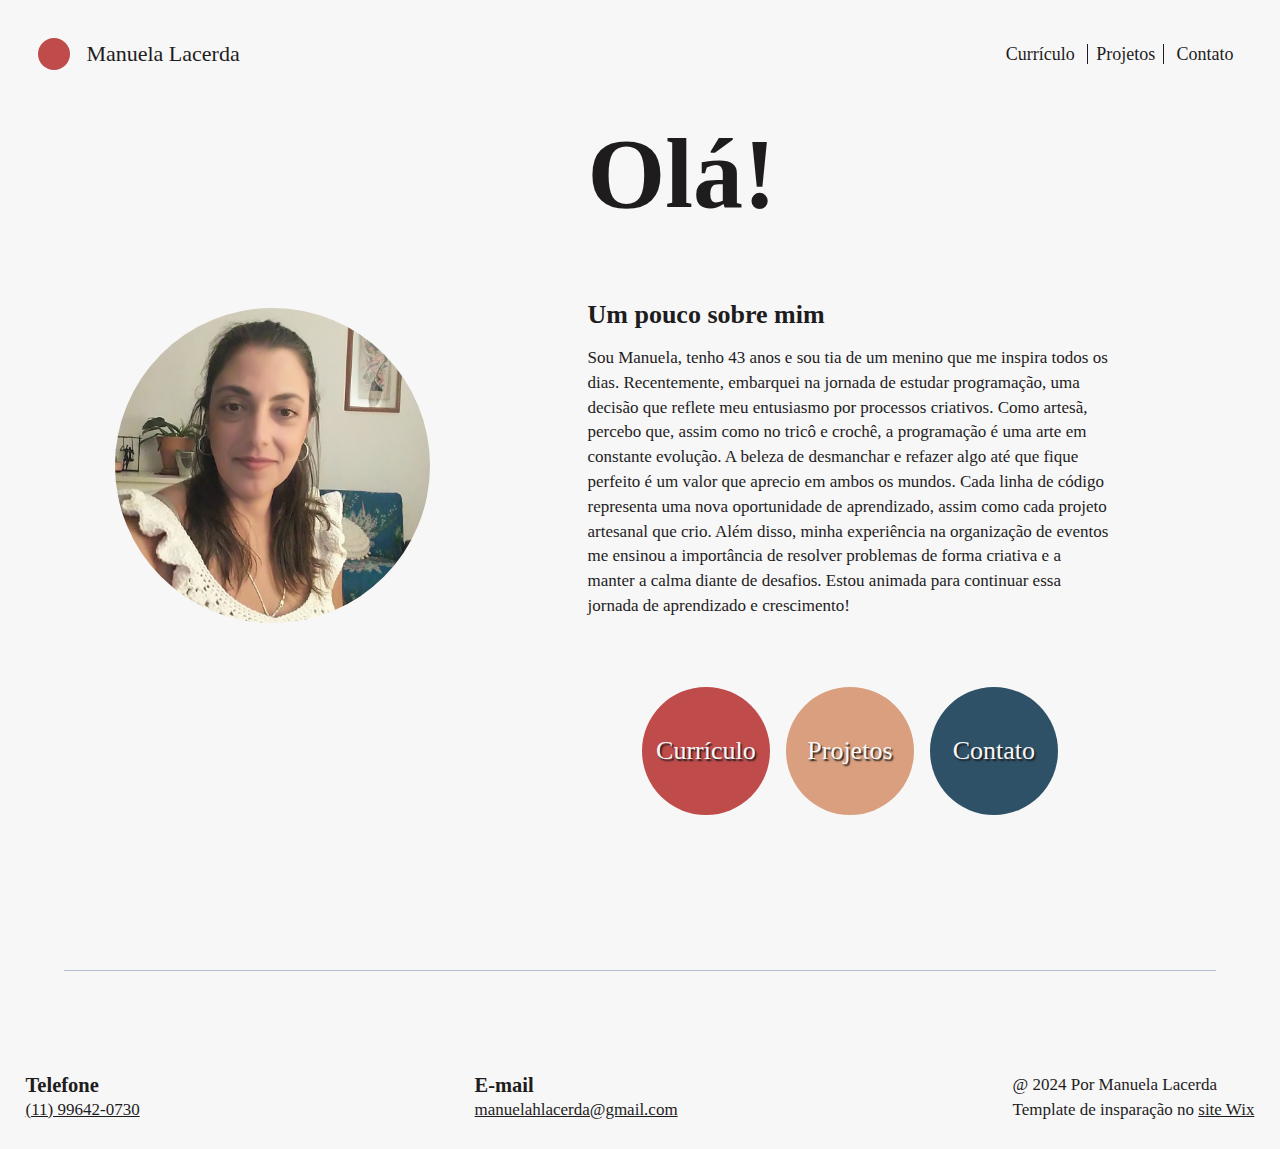
<file: versao_1/index.html>
<!DOCTYPE html>
<html lang="pt-br">

<head>
	<meta charset="UTF-8">
	<meta name="viewport" content="width=device-width, initial-scale=1.0">
	<link rel="stylesheet" href="css/normalize.css">
	<link rel="stylesheet" href="css/style.css">
	<link rel="stylesheet" href="css/index.css">
	<title>Portfólio Manuela Lacerda</title>
</head>

<body>
	<header class="cabecalho">
		<div class="cabecalho-circulo">
			<div class="circulo"></div>
			<a class="cabecalho-nome" href="index.html"> Manuela Lacerda</a>
	  </div>

		<nav class="cabecalho-menu">
			<a class="cabecalho-menulink" href="curriculo.html">Currículo</a>
			<a class="cabecalho-menulink cabecalho-menulink_borda" href="projetos.html">Projetos</a>
			<a class="cabecalho-menulink" href="contato.html">Contato</a>
		</nav>
</header>
	
<main>

	<img class="imagemIntro" src="images/manu4.jpg" alt="Imagem da Manuela Lacerda">
	
	<section class="introducao">
		
		<h1 class="titulo_intro">Olá!</h1>
		<h2 class="titulo2">Um pouco sobre mim</h2>
		<p class="paragrafo">Sou Manuela, tenho 43 anos e sou tia de um menino que me inspira todos os dias. Recentemente, embarquei na jornada de estudar programação, uma decisão que reflete meu entusiasmo por processos criativos. Como artesã, percebo que, assim como no tricô e crochê, a programação é uma arte em constante evolução. A beleza de desmanchar e refazer algo até que fique perfeito é um valor que aprecio em ambos os mundos. Cada linha de código representa uma nova oportunidade de aprendizado, assim como cada projeto artesanal que crio. Além disso, minha experiência na organização de eventos me ensinou a importância de resolver problemas de forma criativa e a manter a calma diante de desafios. Estou animada para continuar essa jornada de aprendizado e crescimento!</p>

		<div class="linkPaginas" >
			<a class="titulo2 linkPaginas-cv" href="curriculo.html">Currículo</a>
			<a class="titulo2 linkPaginas-projeto" href="projetos.html">Projetos</a>
			<a class="titulo2 linkPaginas-contato" href="contato.html">Contato</a>
		</div>
	
	</section>
</main>

<hr>

<footer class="footer">
	<div class="rodape">
		<h3 class="titulo3">Telefone</h3>
		<a class="paragrafo rodape-telefone" href="https://wa.me/qr/5JIPKNEACTDIM1">(11) 99642-0730</a>
	</div>
	<div class="rodape">
		<h3 class="titulo3">E-mail</h3>
		<a class="paragrafo rodape-email" href="mailto:manuelahlacerda@gmail.com">manuelahlacerda@gmail.com</a>
	</div>
	<div class="rodape">
		<p class="paragrafo">@ 2024 Por Manuela Lacerda</p>
		<p class="paragrafo">Template de insparação no <a class="site_wix" href="https://pt.wix.com/website-template/view/html/2846?originUrl=https%3A%2F%2Fpt.wix.com%2Fwebsite%2Ftemplates%2Fhtml%2Fportfolio-cv%2Fresumes-cvs&tpClick=view_button&esi=b9cc0e0e-7092-4fd9-949d-30d8a6de670d" target="_blank">site Wix</a></p>
	</div>

</footer>
</body>
</html>
</file>
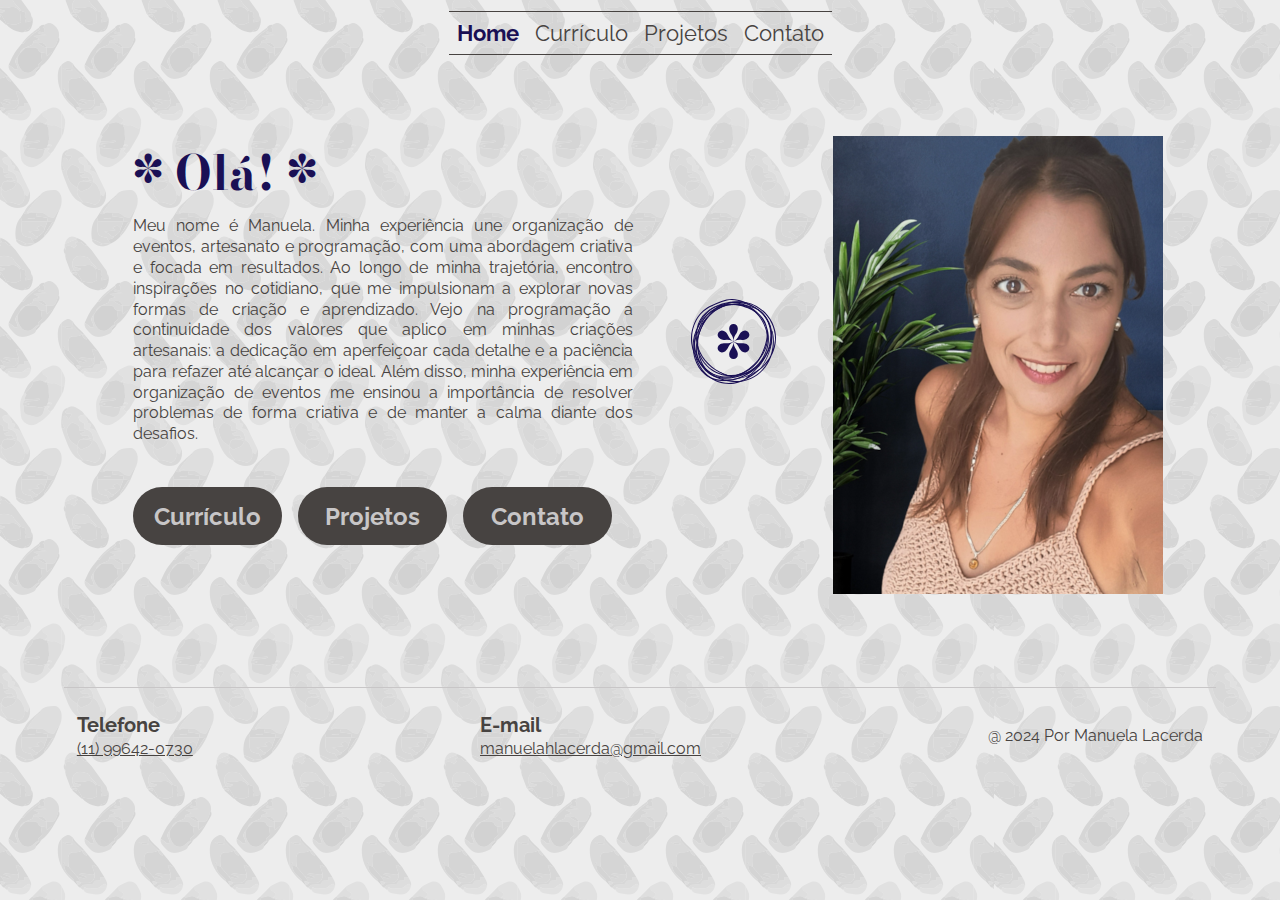
<file: versao_2/index.html>
<!DOCTYPE html>
<html lang="pt-br">

<head>
	<meta charset="UTF-8">
	<meta name="viewport" content="width=device-width, initial-scale=1.0">
	<link rel="stylesheet" href="css/style.css">
	<link rel="stylesheet" href="css/index.css">
	<link rel="icon" type="image/x-icon" href="images/favicon.ico">
	<title>Portfólio Manuela Lacerda</title>
</head>

<body onresize="telaMaior()">
	
		<header class="cabecalho">
			
			<img class="imagem_menu" onclick="clickMenu()" src="images/menu.svg" alt="Menu">

			<menu>
				<ul class="cabecalho-menu" id="itensMenu">
					<li><a class="cabecalho-menulink" id="onpage" href="index.html">Home</a></li>
					<li><a class="cabecalho-menulink" href="curriculo.html">Currículo</a></li>
					<li><a class="cabecalho-menulink" href="projetos.html">Projetos</a></li>
					<li><a class="cabecalho-menulink" href="contato.html">Contato</a></li>
				</ul>
				</menu>

		</header>
		
		<main>
		
		<section class="introducao">

			<picture>
				<source media="(max-width: 767px)" class="imagem-pessoalMobile" srcset="images/manuela_mobile.png" alt="Imagem da Manuela Lacerda">
				<source media="(min-width: 768px)" class="imagem-pessoalSite" srcset="images/manuela_site.png" alt="Imagem da Manuela Lacerda">
				<img class="imagem-pessoal" src="images/manuela_site.png" alt="Imagem da Manuela Lacerda">
			</picture>

		
				<h1 class="titulo_intro">* Olá! *</h1>
				
				<p class="paragrafo">Meu nome é Manuela. Minha experiência une organização de eventos, artesanato e programação, com uma abordagem criativa e focada em resultados. Ao longo de minha trajetória, encontro inspirações no cotidiano, que me impulsionam a explorar novas formas de criação e aprendizado. Vejo na programação a continuidade dos valores que aplico em minhas criações artesanais: a dedicação em aperfeiçoar cada detalhe e a paciência para refazer até alcançar o ideal. Além disso, minha experiência em organização de eventos me ensinou a importância de resolver problemas de forma criativa e de manter a calma diante dos desafios.</p>

			<img class="imagem-circulo"  src="images/imagem_circulo.svg" alt="imagem de um circulo com um asterisco dentro">
			

			<div class="botao" >
				<a class="titulo2 botao-cv" href="curriculo.html">Currículo</a>
				<a class="titulo2 botao-projeto" href="projetos.html">Projetos</a>
				<a class="titulo2 botao-contato" href="contato.html">Contato</a>
			</div>
		
		</section>
	</main>

	<hr>

	<footer class="footer">
		<div class="rodape">
			<h3 class="titulo3">Telefone</h3>
			<a class="paragrafo rodape-telefone" href="https://wa.me/qr/5JIPKNEACTDIM1">(11) 99642-0730</a>
		</div>
		<div class="rodape">
			<h3 class="titulo3">E-mail</h3>
			<a class="paragrafo rodape-email" href="mailto:manuelahlacerda@gmail.com">manuelahlacerda@gmail.com</a>
		</div>
		<div class="rodape">
			<p class="paragrafo">@ 2024 Por Manuela Lacerda</p>
		</div>
	</footer>

	<script>
		
		function clickMenu() {
			if (itensMenu.style.display == "block") {
				itensMenu.style.display = "none";
			} else {
				itensMenu.style.display = "block";
			}
		}
		
		function telaMaior(){
			if(window.innerWidth >= 768) {
				itensMenu.style.display = "flex";
			} else {
				itensMenu.style.display = "none";
			}
			}
	
	</script>

</body>
</html>
</file>
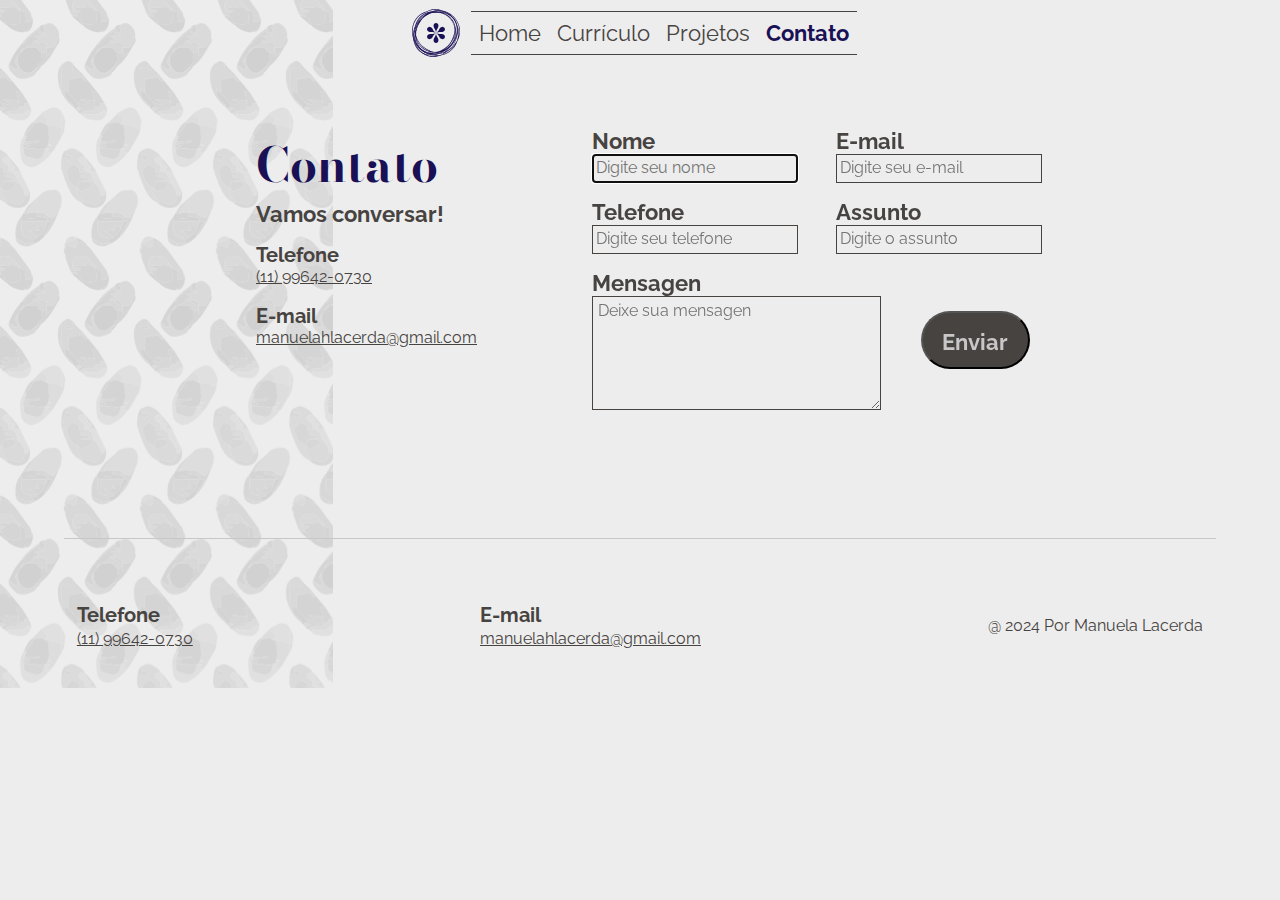
<file: contato.html>
<!DOCTYPE html>
<html lang="pt-br">

<head>
	<meta charset="UTF-8">
	<meta name="viewport" content="width=device-width, initial-scale=1.0">
	<link rel="stylesheet" href="css/style.css">
	<link rel="stylesheet" href="css/contato.css">
	<link rel="icon" type="image/x-icon" href="images/favicon.ico">
	<title>Portfólio Manuela Lacerda</title>
</head>


<body onresize="telaMaior()">

	<header class="cabecalho">

		<img class="imagem-circulo"  src="images/imagem_circulo.svg" alt="imagem de um circulo com um asterisco dentro">
		<img class="imagem_menu" onclick="clickMenu()" src="images/menu.svg" alt="Menu">
		<menu>
			<ul class="cabecalho-menu" id="itensMenu">
				<li><a class="cabecalho-menulink" href="index.html">Home</a></li>
				<li><a class="cabecalho-menulink" href="curriculo.html">Currículo</a></li>
				<li><a class="cabecalho-menulink" href="projetos.html">Projetos</a></li>
				<li><a class="cabecalho-menulink" id="onpage" href="contato.html">Contato</a></li>
			</ul>
			</menu>
	</header>
	

	<main>
		
		<section>
			<div class="div_textos">
				<div class="texto">
					<h1 class="titulo_intro">Contato</h1>
					<p class="titulo2">Vamos conversar!</p>
				</div>
				<div class="texto mobile">
					<h3 class="titulo3">Telefone</h3>
					<a class="paragrafo rodape-telefone" href="https://wa.me/qr/5JIPKNEACTDIM1">(11) 99642-0730</a>
				</div>
				<div class="texto mobile">
					<h3 class="titulo3">E-mail</h3>
					<a class="paragrafo rodape-email" href="mailto:manuelahlacerda@gmail.com">manuelahlacerda@gmail.com</a>
				</div>
			</div>
		</section>

		<form class="div_textos" autocomplete="on">
			<div class="div_form">
				<div>
					<label for="nome" class="titulo2">Nome</label>
					<input class="campotexto paragrafo" type="text" name="nome" id="nome" required placeholder="Digite seu nome" autofocus>
				</div>
				<div>
					<label for="email" class="titulo2">E-mail</label>
					<input class="campotexto paragrafo" type="email" name="email" id="email" required placeholder="Digite seu e-mail">
				</div>
			</div>

			<div class="div_form">
				<div>
					<label for="telefone" class="titulo2">Telefone</label>
					<input class="campotexto paragrafo" type="tel" name="telefone" id="telefone" required pattern="\+?\d{1,3}\s?\(?\d{1,4}\)?\s?\d{4,5}\s?\d{4}" placeholder="Digite seu telefone">
				</div>
				<div>
					<label for="assunto" class="titulo2">Assunto</label>
					<input class="campotexto paragrafo" type="text" name="assunto" id="assunto" placeholder="Digite o assunto">
				</div>
			</div>

			<div class="div_form_mensagem">
				<div class="formulario">
					<label for="mensagem" class="titulo2">Mensagen</label>
					<textarea class="campotexto paragrafo" name="mensagem" id="mensagem" rows="5" cols="30" required placeholder="Deixe sua mensagen"></textarea>
				</div>
				<input class="botao titulo2" type="submit" value="Enviar">
			</div>
		</form>

	</main>

	<hr>

	<footer class="footer">
		<div class="rodape">
			<h3 class="titulo3">Telefone</h3>
			<a class="paragrafo rodape-telefone" href="https://wa.me/qr/5JIPKNEACTDIM1">(11) 99642-0730</a>
		</div>
		<div class="rodape">
			<h3 class="titulo3">E-mail</h3>
			<a class="paragrafo rodape-email" href="mailto:manuelahlacerda@gmail.com">manuelahlacerda@gmail.com</a>
		</div>
		<div class="rodape">
			<p class="paragrafo">@ 2024 Por Manuela Lacerda</p>
		</div>
	
	</footer>

	<script>
		
		function clickMenu() {
			if (itensMenu.style.display == "block") {
				itensMenu.style.display = "none";
			} else {
				itensMenu.style.display = "block";
			}
		}
		
		function telaMaior(){
			if(window.innerWidth >= 768) {
				itensMenu.style.display = "flex";
			} else {
				itensMenu.style.display = "none";
			}
			}
	
	</script>

</body>
</html>
</file>
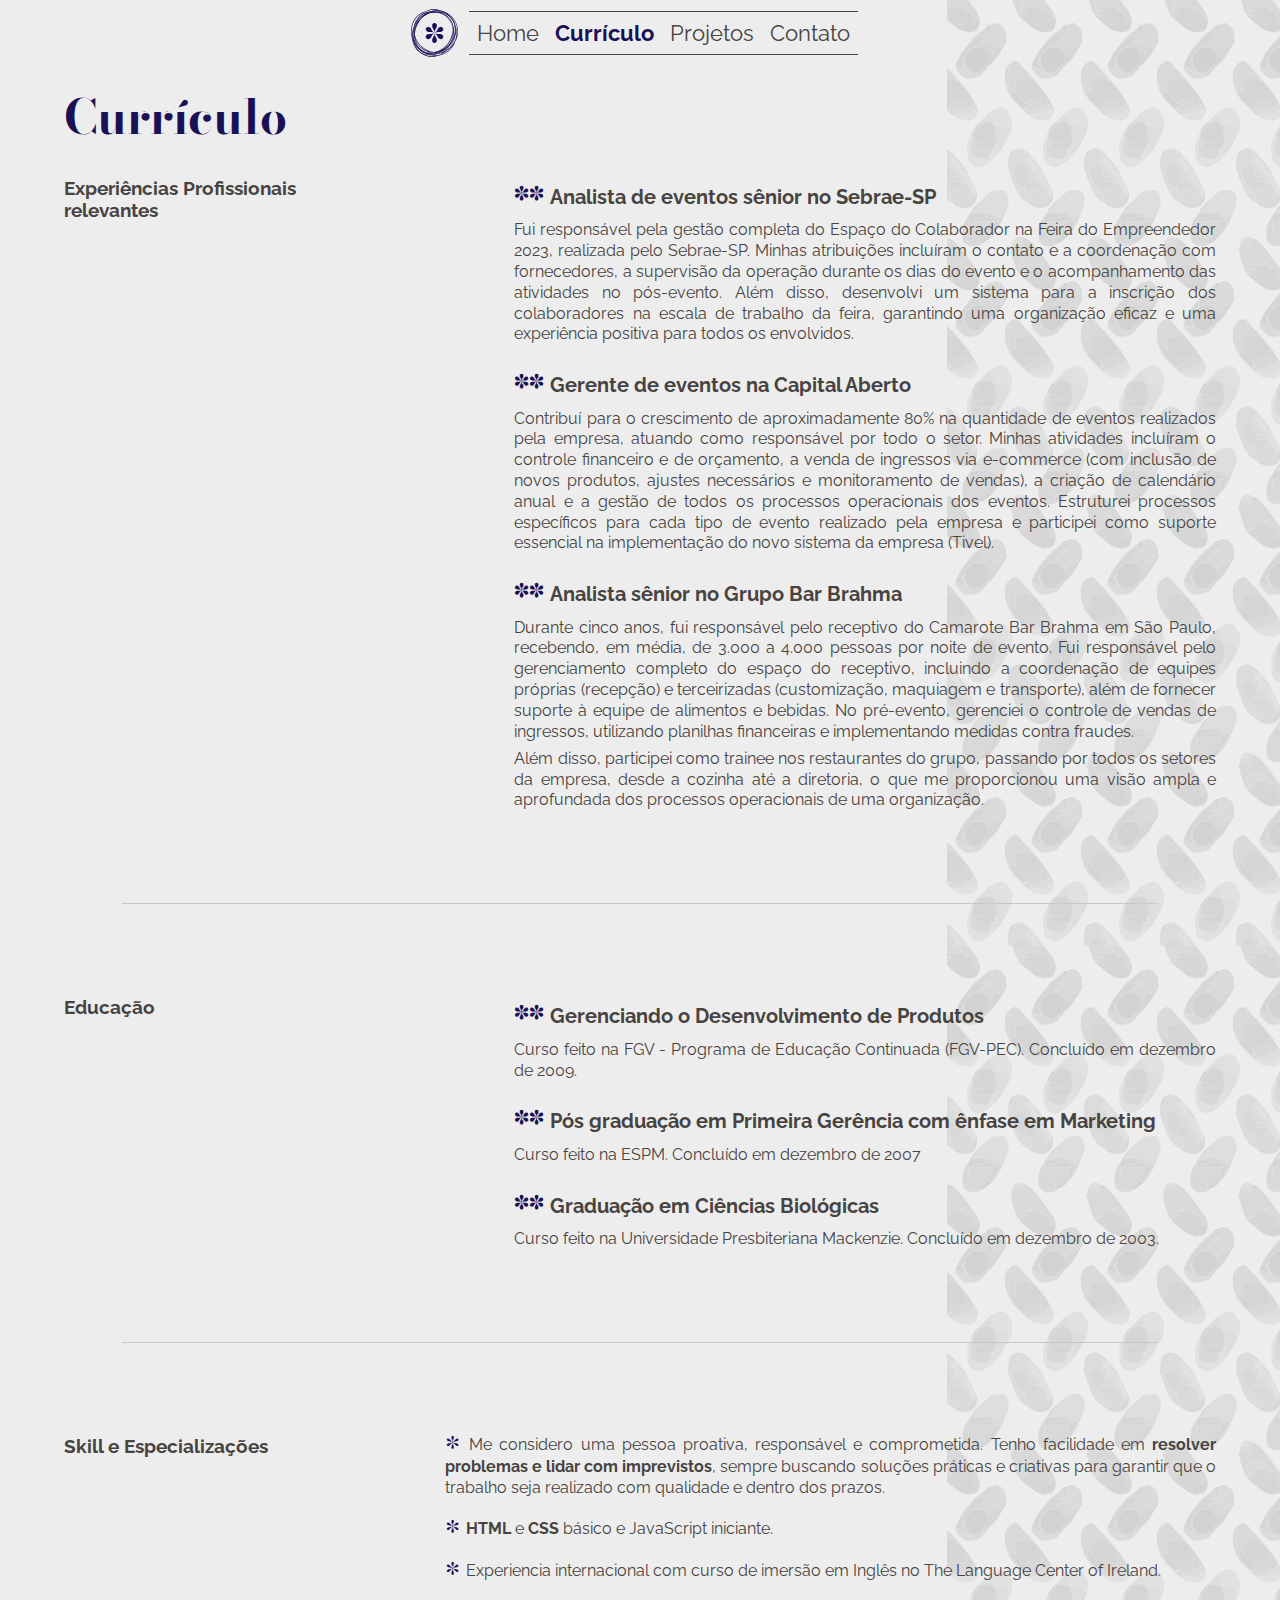
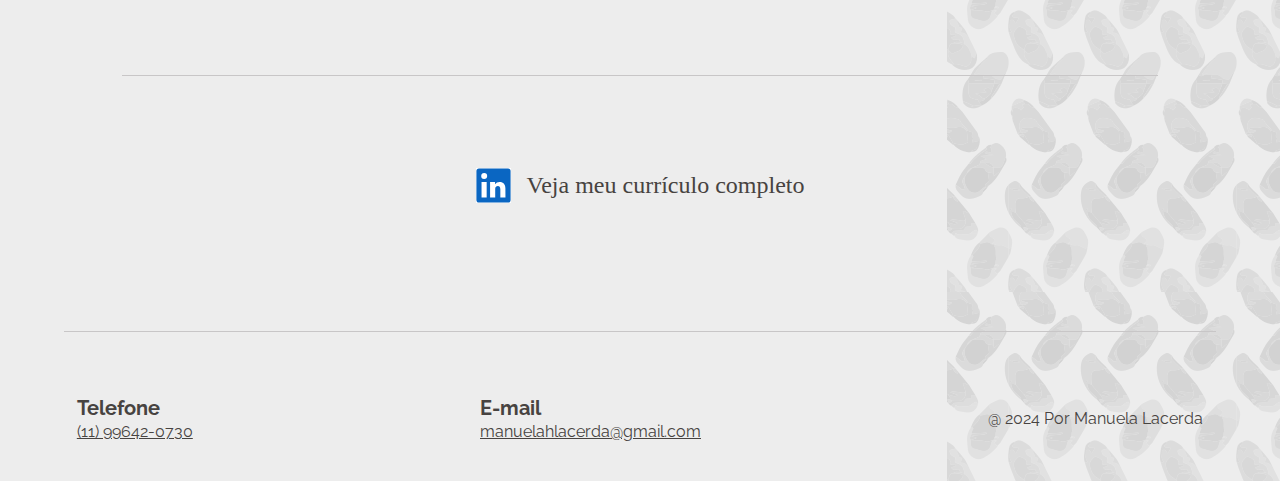
<file: curriculo.html>
<!DOCTYPE html>
<html lang="pt-br">

<head>
	<meta charset="UTF-8">
	<meta name="viewport" content="width=device-width, initial-scale=1.0">
	<link rel="stylesheet" href="css/style.css">
	<link rel="stylesheet" href="css/curriculo.css">
	<link rel="icon" type="image/x-icon" href="images/favicon.ico">
	<title>Portfólio Manuela Lacerda</title>
</head>

<body onresize="telaMaior()">

	<header class="cabecalho">

		<img class="imagem-circulo"  src="images/imagem_circulo.svg" alt="imagem de um circulo com um asterisco dentro">
		<img class="imagem_menu" onclick="clickMenu()" src="images/menu.svg" alt="Menu">
		<menu>
			<ul class="cabecalho-menu" id="itensMenu">
				<li><a class="cabecalho-menulink" href="index.html">Home</a></li>
				<li><a class="cabecalho-menulink" id="onpage" href="curriculo.html">Currículo</a></li>
				<li><a class="cabecalho-menulink" href="projetos.html">Projetos</a></li>
				<li><a class="cabecalho-menulink" href="contato.html">Contato</a></li>
			</ul>
			</menu>

		
	</header>

<main>
	<h1 class="titulo_intro">Currículo</h1>
		
	<section>
		<h2 class="titulo2">Experiências Profissionais relevantes</h2>
		<div class="div_textos">
			<div class="texto">
				<h3 class="titulo3"><span class="asterisco">** </span>Analista de eventos sênior no Sebrae-SP</h3>
				<p class="paragrafo">Fui responsável pela gestão completa do Espaço do Colaborador na Feira do Empreendedor 2023, realizada pelo Sebrae-SP. Minhas atribuições incluíram o contato e a coordenação com fornecedores, a supervisão da operação durante os dias do evento e o acompanhamento das atividades no pós-evento. Além disso, desenvolvi um sistema para a inscrição dos colaboradores na escala de trabalho da feira, garantindo uma organização eficaz e uma experiência positiva para todos os envolvidos.</p>
			</div>
			<div class="texto">
				<h3 class="titulo3"><span class="asterisco">** </span>Gerente de eventos na Capital Aberto</h3>
				<p class="paragrafo">Contribuí para o crescimento de aproximadamente 80% na quantidade de eventos realizados pela empresa, atuando como responsável por todo o setor. Minhas atividades incluíram o controle financeiro e de orçamento, a venda de ingressos via e-commerce (com inclusão de novos produtos, ajustes necessários e monitoramento de vendas), a criação de calendário anual e a gestão de todos os processos operacionais dos eventos. Estruturei processos específicos para cada tipo de evento realizado pela empresa e participei como suporte essencial na implementação do novo sistema da empresa (Tivel).</p>
			</div>
			<div class="texto">
				<h3 class="titulo3"><span class="asterisco">** </span>Analista sênior no Grupo Bar Brahma</h3>
				<p class="paragrafo">Durante cinco anos, fui responsável pelo receptivo do Camarote Bar Brahma em São Paulo, recebendo, em média, de 3.000 a 4.000 pessoas por noite de evento. Fui responsável pelo gerenciamento completo do espaço do receptivo, incluindo a coordenação de equipes próprias (recepção) e terceirizadas (customização, maquiagem e transporte), além de fornecer suporte à equipe de alimentos e bebidas. No pré-evento, gerenciei o controle de vendas de ingressos, utilizando planilhas financeiras e implementando medidas contra fraudes.</p>
				<p class="paragrafo">Além disso, participei como trainee nos restaurantes do grupo, passando por todos os setores da empresa, desde a cozinha até a diretoria, o que me proporcionou uma visão ampla e aprofundada dos processos operacionais de uma organização.</p>
			</div>
		</div>
	</section>

	<div class="linha"></div>

	<section>
		<h2 class="titulo2">Educação</h2>
		<div class="div_textos">
			<div class="texto">
				<h3 class="titulo3"><span class="asterisco">** </span>Gerenciando o Desenvolvimento de Produtos</h3>
				<p class="paragrafo">Curso feito na FGV - Programa de Educação Continuada (FGV-PEC). Concluído em dezembro de 2009.</p>
			</div>
			<div class="texto">
				<h3 class="titulo3"><span class="asterisco">** </span>Pós graduação em Primeira Gerência com ênfase em Marketing</h3>
				<p class="paragrafo">Curso feito na ESPM. Concluído em dezembro de 2007</p>
			</div>
			<div class="texto">
				<h3 class="titulo3"><span class="asterisco">** </span>Graduação em Ciências Biológicas</h3>
				<p class="paragrafo">Curso feito na Universidade Presbiteriana Mackenzie. Concluído em dezembro de 2003.</p>
			</div>
	</div>
	</section>

	<div class="linha"></div>

	<section>
		<h2 class="titulo2">Skill e Especializações</h2>
		<ul class="div_textos">
			<li class="paragrafo"><sub class="asterisco">* </sub>Me considero uma pessoa proativa, responsável e comprometida. Tenho facilidade em <strong>resolver problemas e lidar com imprevistos</strong>, sempre buscando soluções práticas e criativas para garantir que o trabalho seja realizado com qualidade e dentro dos prazos.</li>
			<li class="paragrafo"><sub class="asterisco">* </sub><strong>HTML</strong> e <strong>CSS</strong> básico e JavaScript iniciante.</li>
			<li class="paragrafo"><sub class="asterisco">* </sub>Experiencia internacional com curso de imersão em Inglês no The Language Center of Ireland.</li>
		</ul>
	</section>


<div class="linha"></div>

	<div>
		<a class="linkedin"  href="https://www.linkedin.com/in/manuelalacerda" target="_blank"> <img src="images/logolinkedin.png" alt="logo linkedin"> Veja meu currículo completo</a>
	</div>
	
</main>
	
<hr>

<footer class="footer">
	<div class="rodape">
		<h3 class="titulo3">Telefone</h3>
		<a class="paragrafo rodape-telefone" href="https://wa.me/qr/5JIPKNEACTDIM1">(11) 99642-0730</a>
	</div>
	<div class="rodape">
		<h3 class="titulo3">E-mail</h3>
		<a class="paragrafo rodape-email" href="mailto:manuelahlacerda@gmail.com">manuelahlacerda@gmail.com</a>
	</div>
	<div class="rodape">
		<p class="paragrafo">@ 2024 Por Manuela Lacerda</p>
	</div>

</footer>

<script>
		
	function clickMenu() {
		if (itensMenu.style.display == "block") {
			itensMenu.style.display = "none";
		} else {
			itensMenu.style.display = "block";
		}
	}
	
	function telaMaior(){
		if(window.innerWidth >= 768) {
			itensMenu.style.display = "flex";
		} else {
			itensMenu.style.display = "none";
		}
		}

</script>



</body>



</html>
</file>
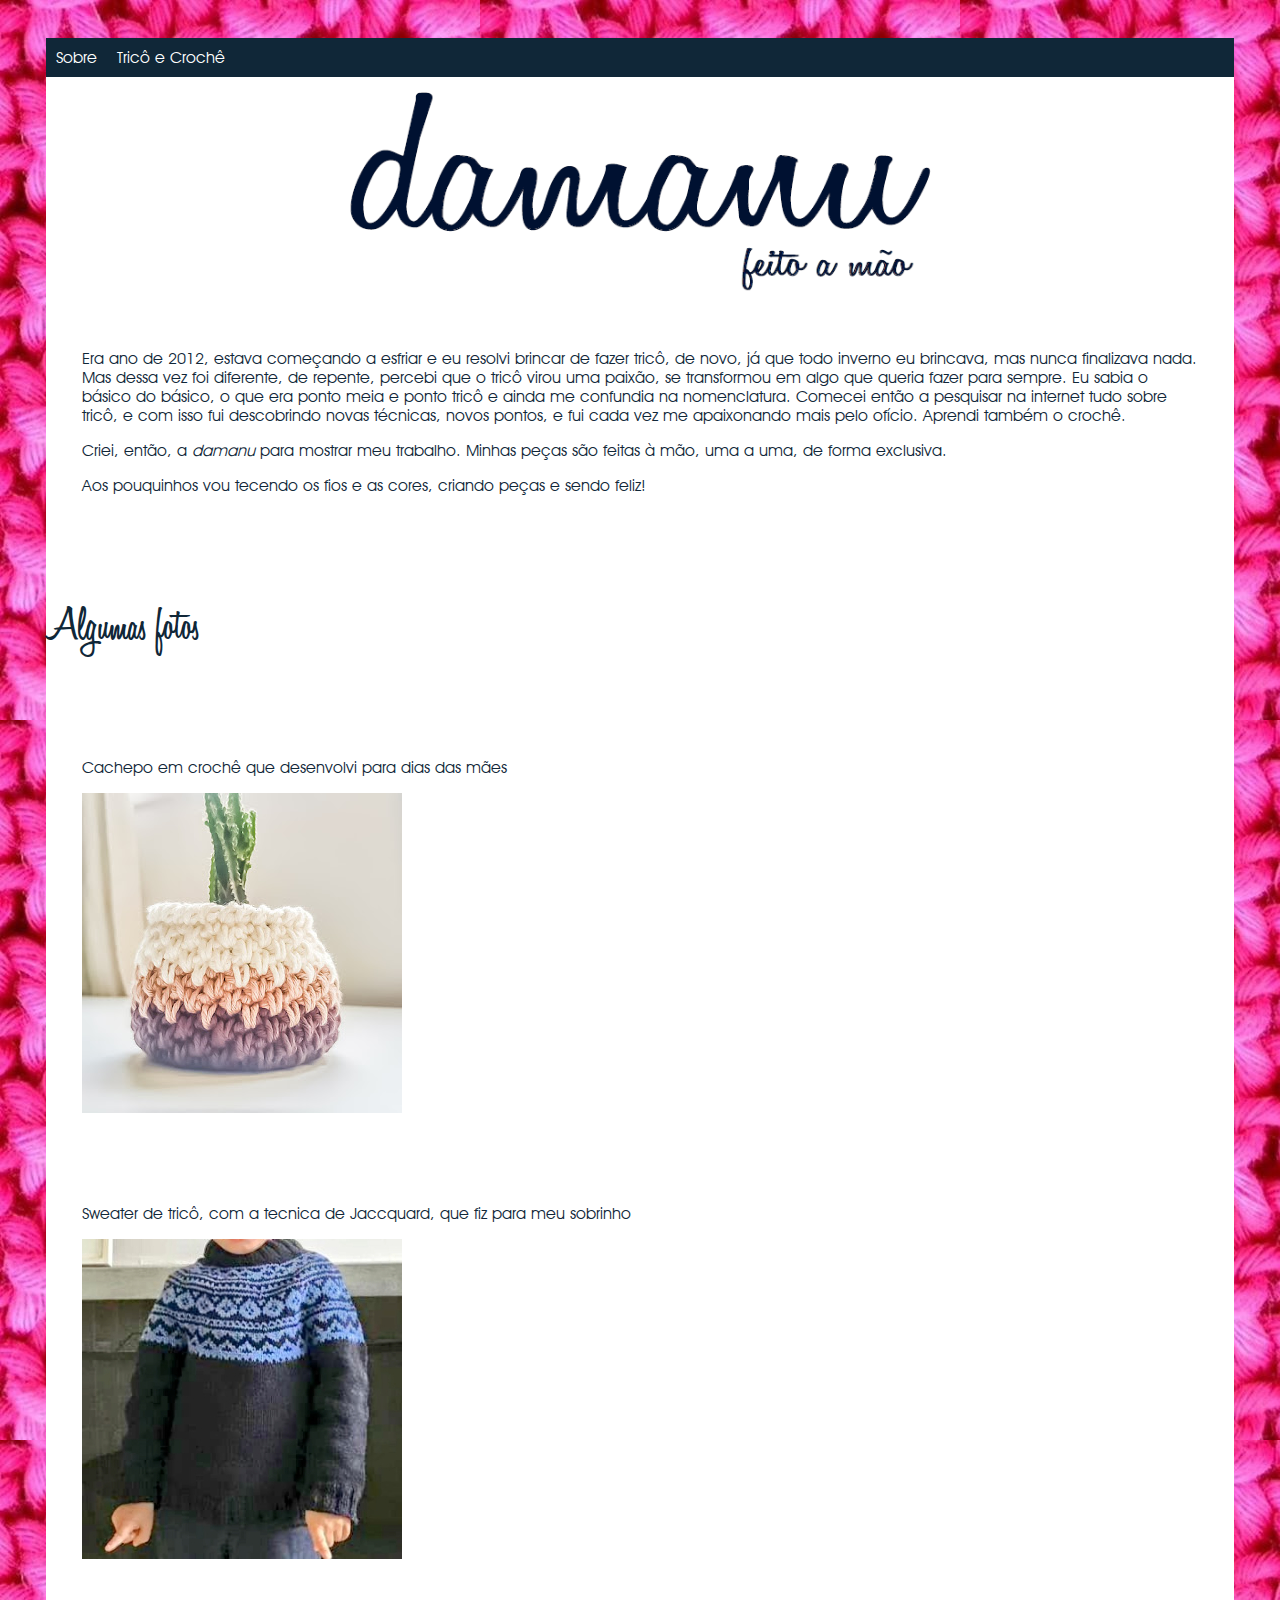
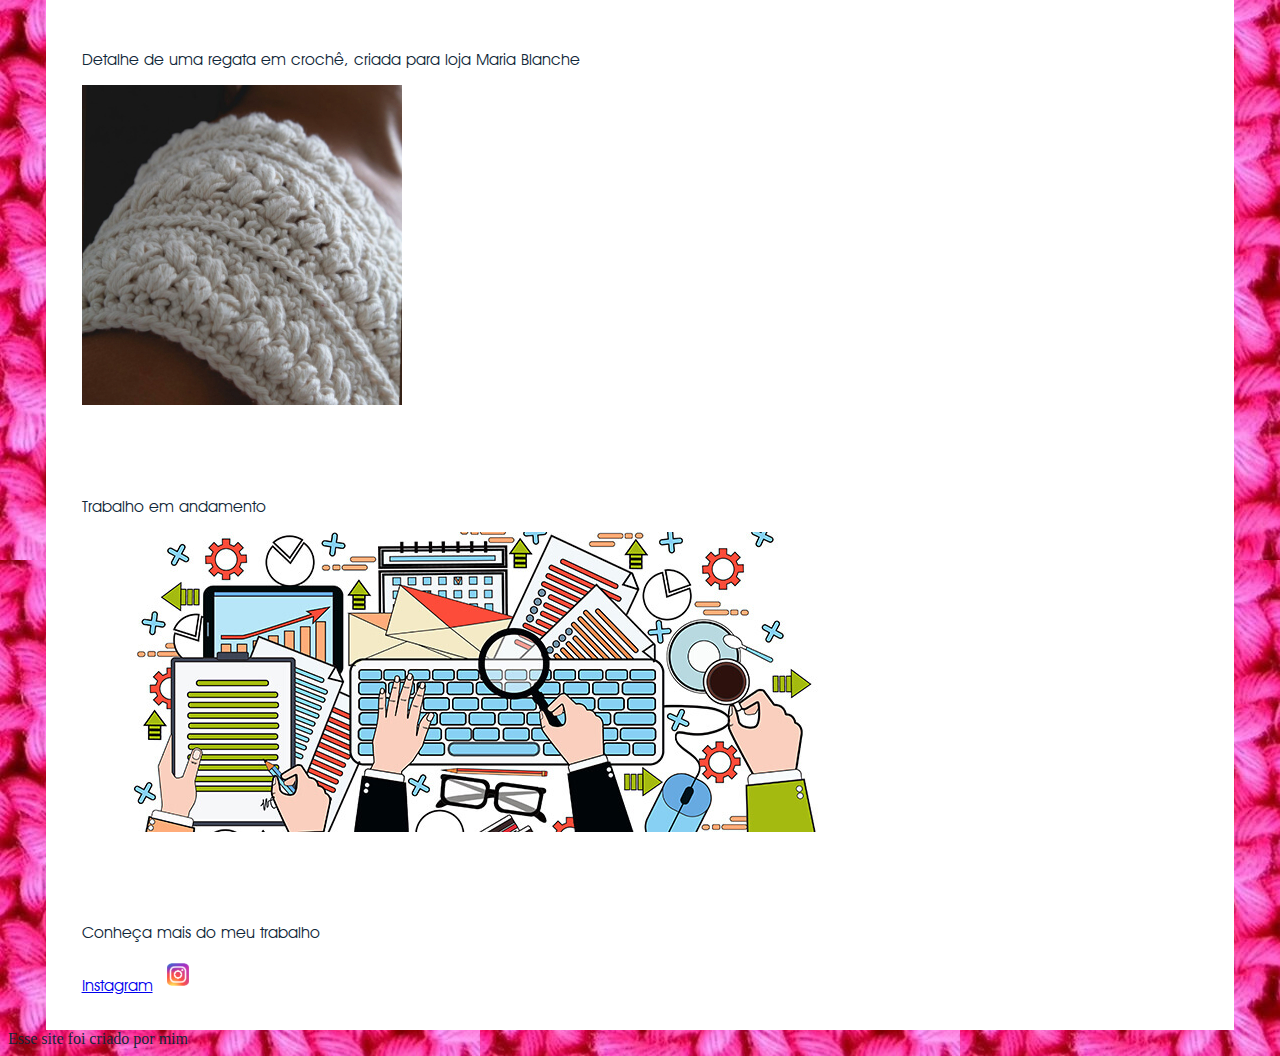
<file: knit.html>
<!DOCTYPE html>
<html lang="pt-br">
<head>
	<meta charset="UTF-8">
	<meta name="viewport" content="width=device-width, initial-scale=1.0">
	<link rel="stylesheet" href="css/styleknit.css">

	<title>Portfólio</title>
</head>

<body>

	<nav>
		<ul>
			<li><a href="index.html">Sobre</a></li>
			<li><a href="knit.html">Tricô e Crochê</a></li>
			<!--<li><a href="techniques.html">Techniques</a></li>-->
		</ul>
	</nav>

	<header>
		<img src="images/damanu_logo.png" alt="logo damanu">
	</header>

	<main>
		<div>
			<p>Era ano de 2012, estava começando a esfriar e eu resolvi brincar de fazer tricô, de novo, já que todo inverno eu brincava, mas nunca finalizava nada. Mas dessa vez foi diferente, de repente, percebi que o tricô virou uma paixão, se transformou em algo que queria fazer para sempre. Eu sabia o básico do básico, o que era ponto meia e ponto tricô e ainda me confundia na nomenclatura. Comecei então a pesquisar na internet tudo sobre tricô, e com isso fui descobrindo novas técnicas, novos pontos, e fui cada vez me apaixonando mais pelo ofício. Aprendi também o crochê.</p>
			<p> Criei, então, a <em>damanu</em> para mostrar meu trabalho. Minhas peças são feitas à mão, uma a uma, de forma exclusiva.</p>			
			<p>Aos pouquinhos vou tecendo os fios e as cores, criando peças e sendo feliz!</p>
		</div>
		<section>
			<h3>Algumas fotos</h3>
			<div>
				<p>Cachepo em crochê que desenvolvi para dias das mães</p>
				<img src="images/cachepo.jpg" alt="pequeno cachepo em croche">
			</div>
			<div>
				<p>Sweater de tricô, com a tecnica de Jaccquard, que fiz para meu sobrinho</p>
				<img src="images/sweater.jpg" alt="trico com a técnica jaccquard">
			</div>
			<div>
				<p>Detalhe de uma regata em crochê, criada para loja Maria Blanche</p>
				<img src="images/top.jpg" alt="detalhe de regata em croche">
			</div>
			<div>
				<p>Trabalho em andamento</p>
				<img src="images/wip.jpg" alt="trabalho em andamento com agulhas de trico">
			</div>
		</section>
		<div>
			<p>Conheça mais do meu trabalho</p>
			<a href="https://www.instagram.com/damanufeitoamao?utm_source=ig_web_button_share_sheet&igsh=ZDNlZDc0MzIxNw==" target="_blank">Instagram<img src="images/instagram.png" alt="instagram button"></a>
		</div>
	</main>
	<footer>Esse site foi criado por mim</footer>
</body>
</html>
</file>
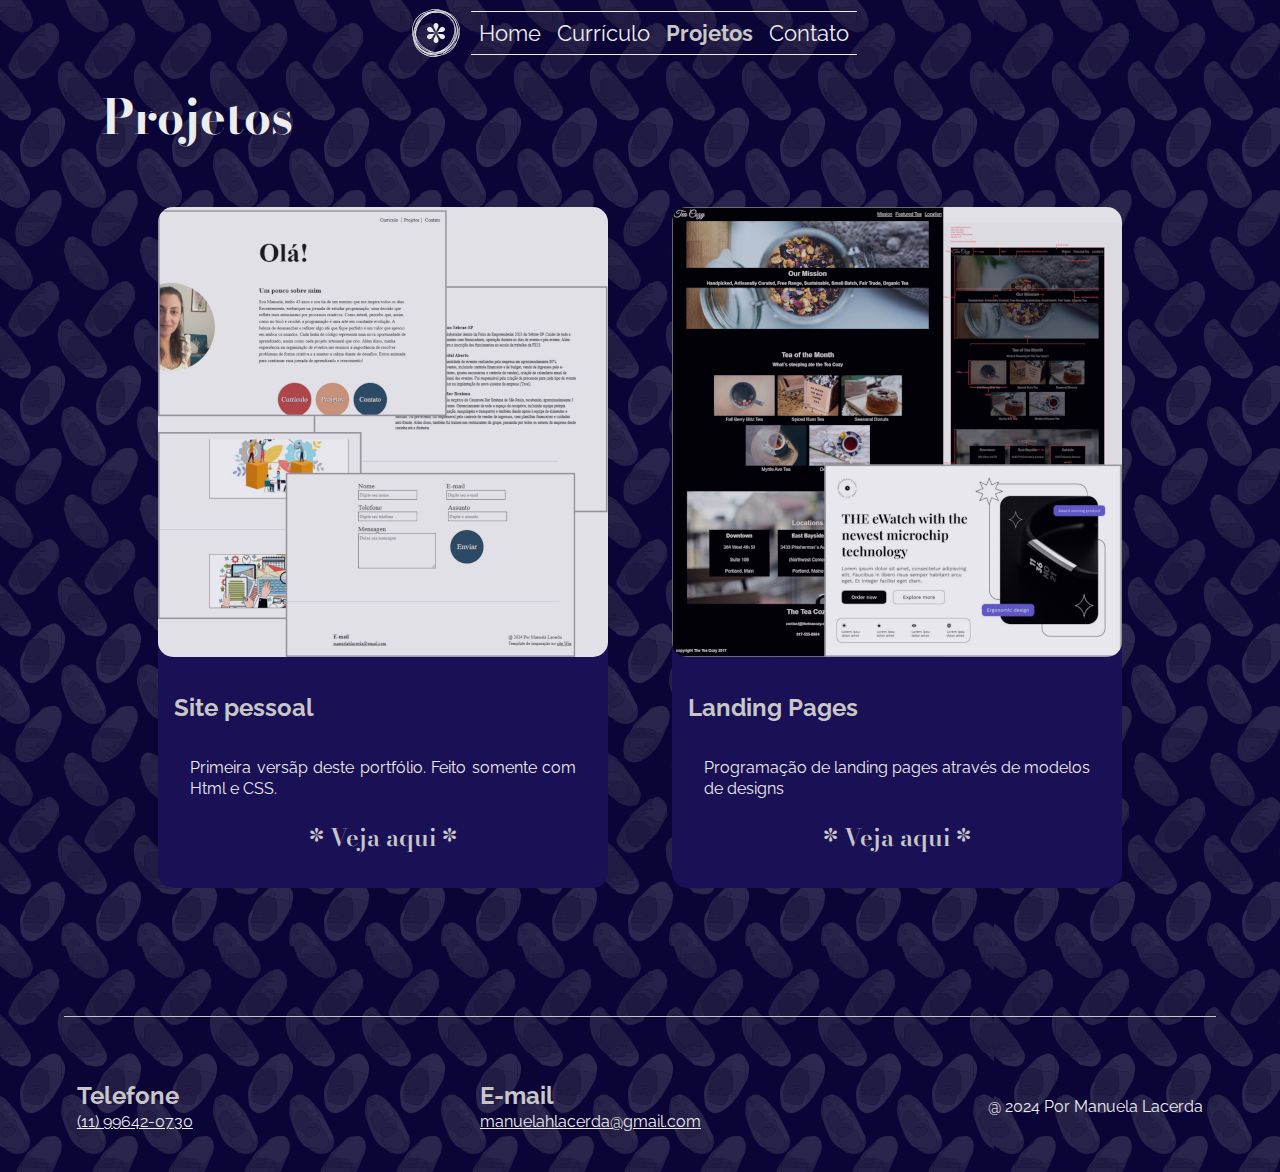
<file: projetos.html>
<!DOCTYPE html>
<html lang="pt-br">

<head>
	<meta charset="UTF-8">
	<meta name="viewport" content="width=device-width, initial-scale=1.0">
	<link rel="stylesheet" href="css/style.css">
	<link rel="stylesheet" href="css/projetos.css">
	<link rel="icon" type="image/x-icon" href="images/favicon.ico">
	<title>Portfólio Manuela Lacerda</title>
</head>

<body onresize="telaMaior()">

	<header class="cabecalho">

		<img class="imagem-circulo"  src="images/imagem_circulo_claro.svg" alt="imagem de um circulo com um asterisco dentro">
		<img class="imagem_menu" onclick="clickMenu()" src="images/menu_claro.svg" alt="Menu">
		<menu>
			<ul class="cabecalho-menu" id="itensMenu">
				<li><a class="cabecalho-menulink" href="index.html">Home</a></li>
				<li><a class="cabecalho-menulink" href="curriculo.html">Currículo</a></li>
				<li><a class="cabecalho-menulink" id="onpage" href="projetos.html">Projetos</a></li>
				<li><a class="cabecalho-menulink" href="contato.html">Contato</a></li>
			</ul>
			</menu>

		
	</header>

	<main>
		<h1 class="titulo_intro">Projetos</h1>
			
		<section class="cards">
			<div class="card_projeto">
				<img class="imagem_projeto" src="images/site_v1.png" alt="imagem">
				<h3 class="titulo3">Site pessoal</h3>
				<p class="paragrafo">Primeira versãp deste portfólio. Feito somente com Html e CSS.</p>
				<a class="link_projeto" href="https://mhlacerda.github.io/portfolio/versao_1/index.html" target="_blank">* Veja aqui *</a>
			</div>
		

			<div class="card_projeto">
				<img class="imagem_projeto" src="images/landingpage.png" alt="imagem de um computador">
				<h3 class="titulo3">Landing Pages</h3>
				<p class="paragrafo">Programação de landing pages através de modelos de designs</p>
				<a class="link_projeto" href="https://mhlacerda.github.io/landing_pages/" target="_blank">* Veja aqui *</a>
			</div>
		</section>	
	</main>


<hr>

<footer class="footer">
	<div class="rodape">
		<h3 class="titulo3">Telefone</h3>
		<a class="paragrafo rodape-telefone" href="https://wa.me/qr/5JIPKNEACTDIM1">(11) 99642-0730</a>
	</div>
	<div class="rodape">
		<h3 class="titulo3">E-mail</h3>
		<a class="paragrafo rodape-email" href="mailto:manuelahlacerda@gmail.com">manuelahlacerda@gmail.com</a>
	</div>
	<div class="rodape">
		<p class="paragrafo">@ 2024 Por Manuela Lacerda</p>
	</div>

</footer>

<script>
		
	function clickMenu() {
		if (itensMenu.style.display == "block") {
			itensMenu.style.display = "none";
		} else {
			itensMenu.style.display = "block";
		}
	}
	
	function telaMaior(){
		if(window.innerWidth >= 768) {
			itensMenu.style.display = "flex";
		} else {
			itensMenu.style.display = "none";
		}
		}

</script>

</body>
</html>
</file>
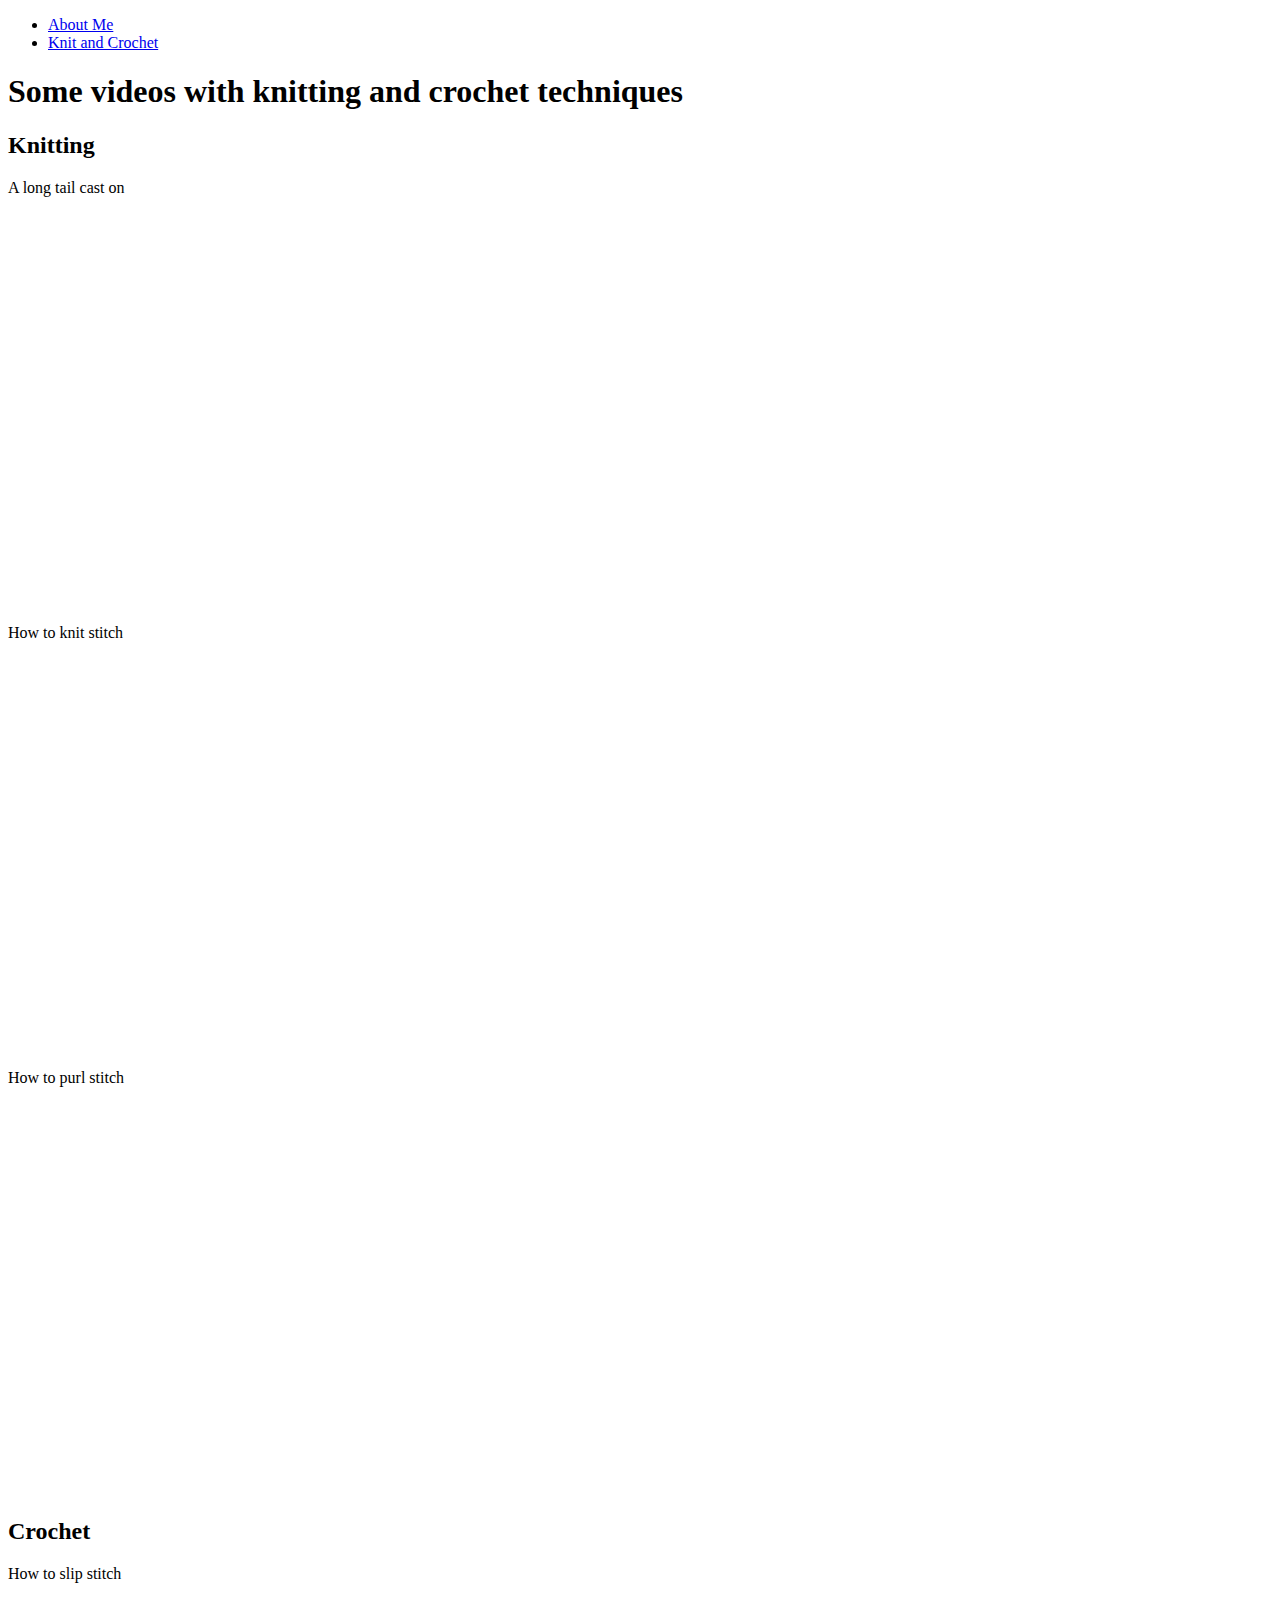
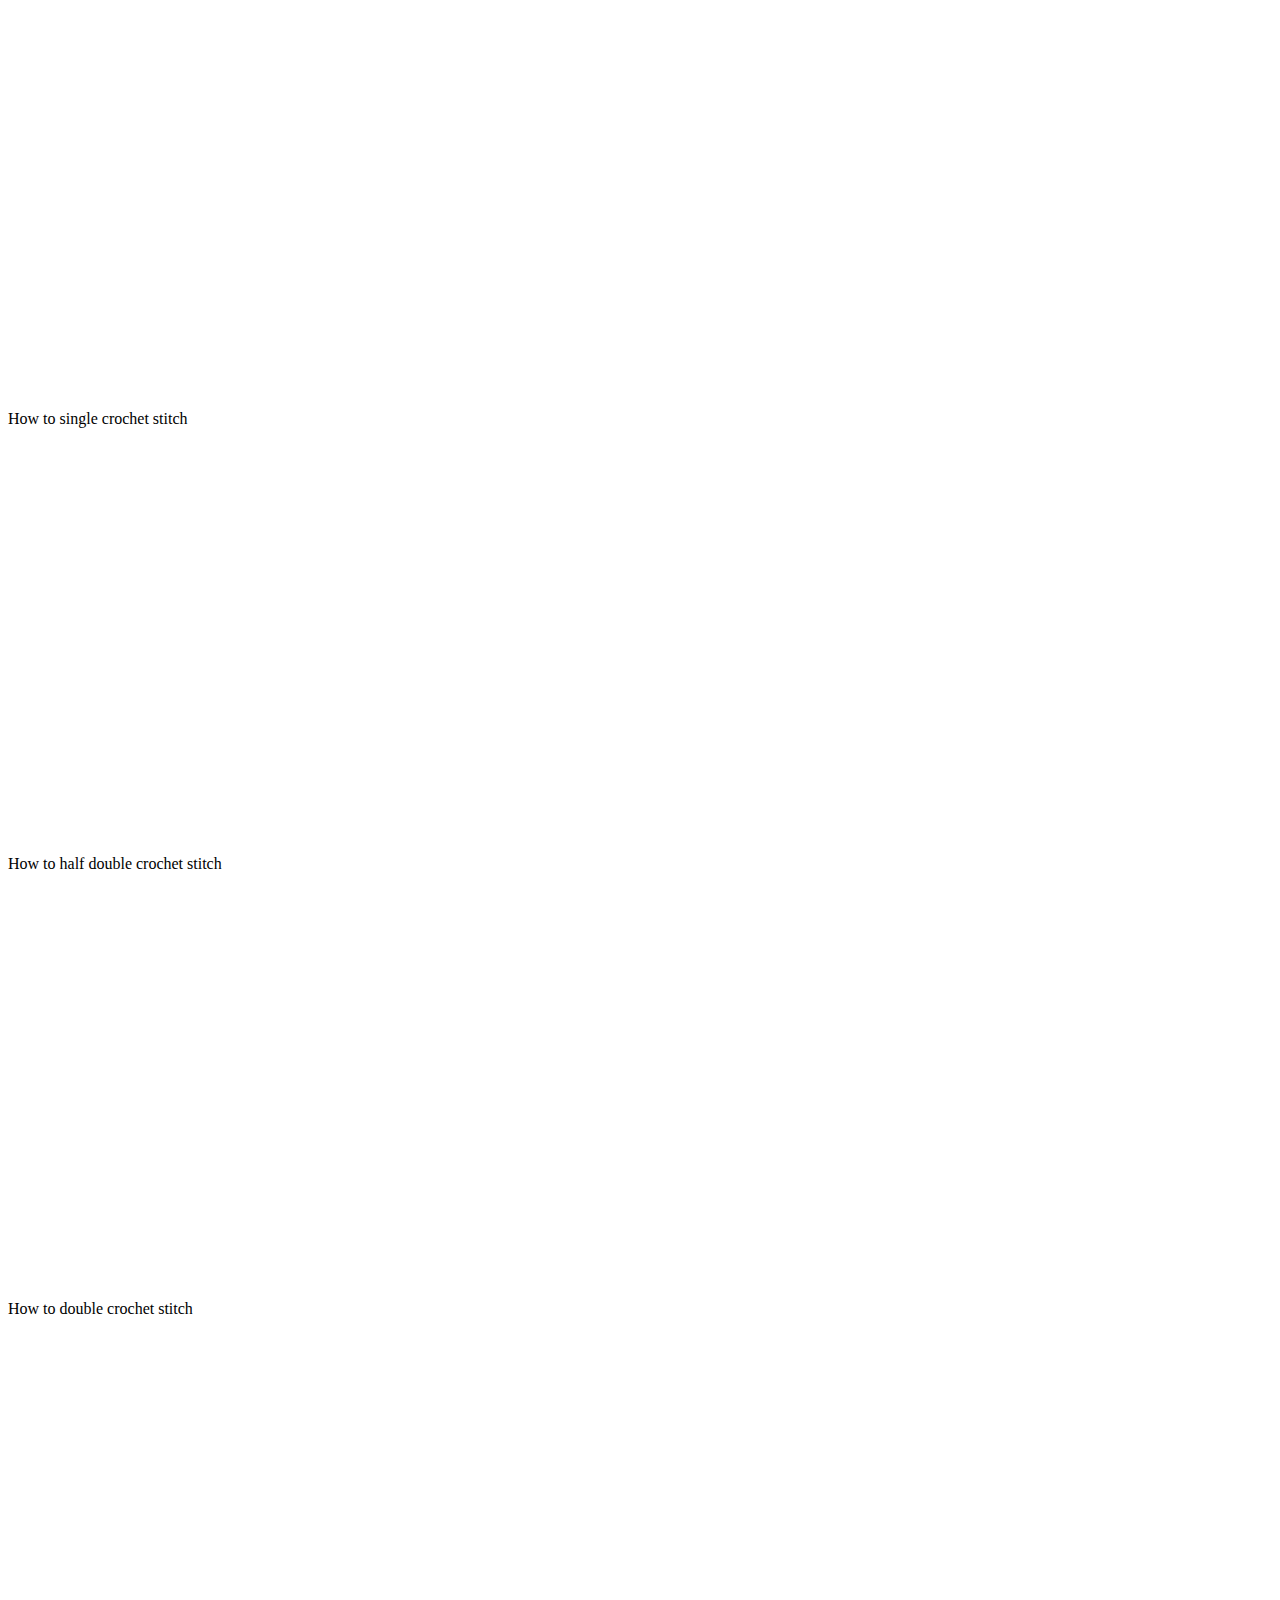
<file: techniques.html>
<!DOCTYPE html>
<html lang="en">
<head>
	<meta charset="utf-8">
	<title>Techniques</title>
</head>

<body>
	<nav>
		<ul>
			<li><a href="index.html">About Me</a></li>
			<li><a href="knit.html">Knit and Crochet</a></li>
			<!--<li><a href="techniques.html">Techniques</a></li>-->
		</ul>
	</nav>
  
	<h1>Some videos with knitting and crochet techniques</h1>
	<section>
		<h2>Knitting</h2>
		<p>A long tail cast on</p>
		<iframe width="695" height="391" src="https://www.youtube.com/embed/HB-QuOChqYw" title="Long Tail Cast On in Continental and English Methods" frameborder="0" allow="accelerometer; autoplay; clipboard-write; encrypted-media; gyroscope; picture-in-picture; web-share" referrerpolicy="strict-origin-when-cross-origin" allowfullscreen></iframe>
		<p>How to knit stitch</p>
		<iframe width="695" height="391" src="https://www.youtube.com/embed/EFwSZTpv9-o" title="How to knit: Knit Stitch" frameborder="0" allow="accelerometer; autoplay; clipboard-write; encrypted-media; gyroscope; picture-in-picture; web-share" referrerpolicy="strict-origin-when-cross-origin" allowfullscreen></iframe>
		<p>How to purl stitch</p>
		<iframe width="695" height="391" src="https://www.youtube.com/embed/NsXr0sHaNdQ" title="Knitting Help - Purl Stitch" frameborder="0" allow="accelerometer; autoplay; clipboard-write; encrypted-media; gyroscope; picture-in-picture; web-share" referrerpolicy="strict-origin-when-cross-origin" allowfullscreen></iframe>
	</section>
	<section>
		<h2>Crochet</h2>
		<p>How to slip stitch</p>
		<iframe width="695" height="391" src="https://www.youtube.com/embed/8r5SUp7iiBo" title="How to do a Slip Stitch (SS) - How to Crochet for Beginners - Learn to Crochet" frameborder="0" allow="accelerometer; autoplay; clipboard-write; encrypted-media; gyroscope; picture-in-picture; web-share" referrerpolicy="strict-origin-when-cross-origin" allowfullscreen></iframe>
		<p>How to single crochet stitch</p>
		<iframe width="695" height="391" src="https://www.youtube.com/embed/7FcRdxg0aeY" title="How to crochet single stitches (sc) in the round" frameborder="0" allow="accelerometer; autoplay; clipboard-write; encrypted-media; gyroscope; picture-in-picture; web-share" referrerpolicy="strict-origin-when-cross-origin" allowfullscreen></iframe>
		<p>How to half double crochet stitch</p>
		<iframe width="695" height="391" src="https://www.youtube.com/embed/uCfJwyNISRg?list=PL2Iim4BauAs-FWSyOw-ZAjuMAmw7nbSZB" title="How to Crochet: Half Double Crochet (hdc)" frameborder="0" allow="accelerometer; autoplay; clipboard-write; encrypted-media; gyroscope; picture-in-picture; web-share" referrerpolicy="strict-origin-when-cross-origin" allowfullscreen></iframe>
		<p>How to double crochet stitch</p>
		<iframe width="695" height="391" src="https://www.youtube.com/embed/drHjHCR9HBw" title="How to Crochet: Double Crochet" frameborder="0" allow="accelerometer; autoplay; clipboard-write; encrypted-media; gyroscope; picture-in-picture; web-share" referrerpolicy="strict-origin-when-cross-origin" allowfullscreen></iframe>
	</section>
</body>
</html>
</file>
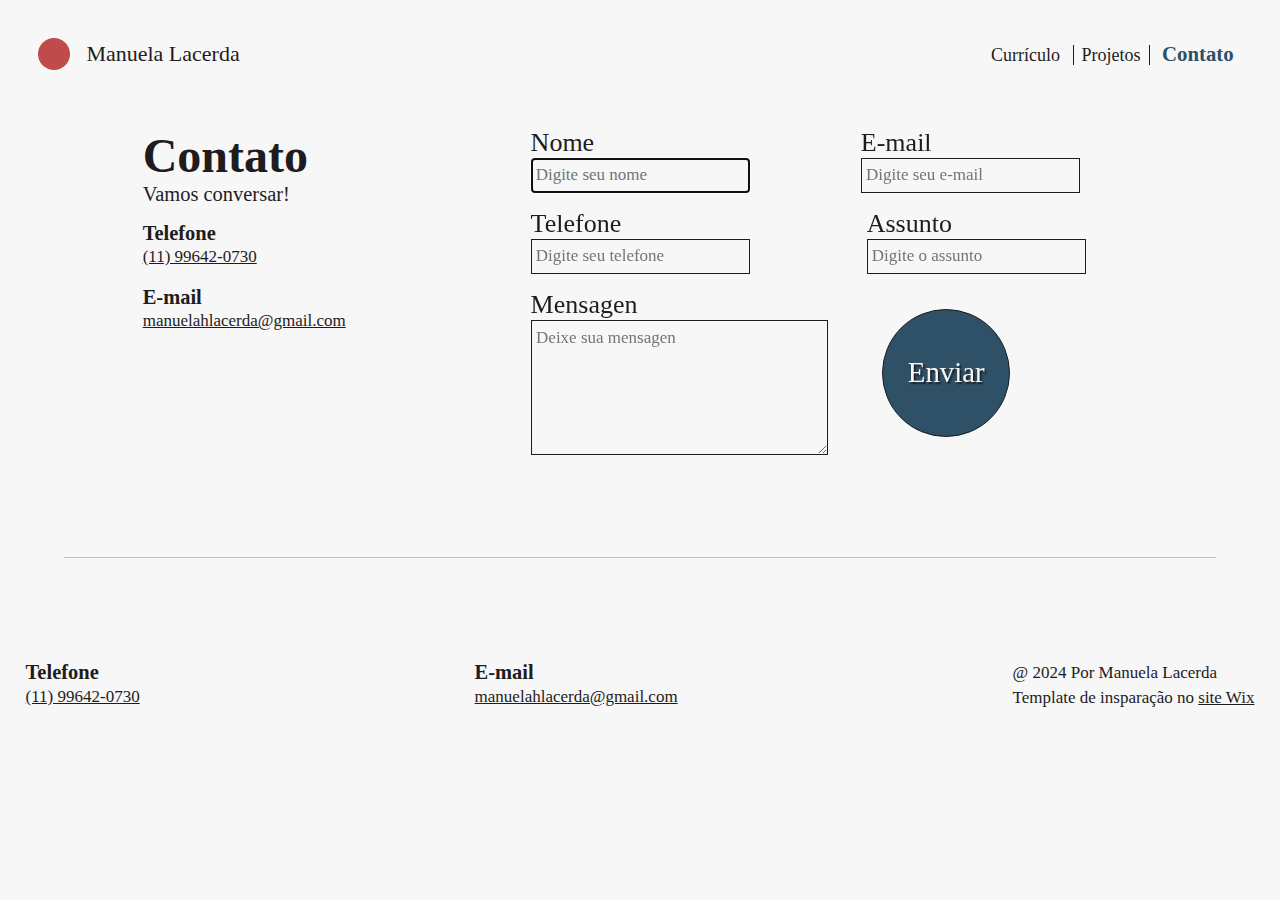
<file: versao_1/contato.html>
<!DOCTYPE html>
<html lang="pt-br">

<head>
	<meta charset="UTF-8">
	<meta name="viewport" content="width=device-width, initial-scale=1.0">
	<link rel="stylesheet" href="css/normalize.css">
	<link rel="stylesheet" href="css/style.css">
	<link rel="stylesheet" href="css/contato.css">
	<title>Portfólio Manuela Lacerda</title>
</head>

<body>
	<header class="cabecalho">
		<div class="cabecalho-circulo">
			<div class="circulo"></div>
			<a class="cabecalho-nome" href="index.html"> Manuela Lacerda</a>
		</div>
		<nav class="cabecalho-menu">
			<a class="cabecalho-menulink" href="curriculo.html">Currículo</a>
			<a class="cabecalho-menulink cabecalho-menulink_borda" href="projetos.html">Projetos</a>
			<a class="cabecalho-menulink" id="onpage" href="contato.html">Contato</a>
		</nav>
	</header>
	
	<main>
		<section>
			<div class="div_textos">
				<div class="texto">
					<h1 class="titulo_intro">Contato</h1>
					<p class="titulo3">Vamos conversar!</p>
				</div>
				<div class="texto mobile">
					<h3 class="titulo3">Telefone</h3>
					<a class="paragrafo rodape-telefone" href="https://wa.me/qr/5JIPKNEACTDIM1">(11) 99642-0730</a>
				</div>
				<div class="texto mobile">
					<h3 class="titulo3">E-mail</h3>
					<a class="paragrafo rodape-email" href="mailto:manuelahlacerda@gmail.com">manuelahlacerda@gmail.com</a>
				</div>
			</div>
		</section>

		<form class="div_textos" autocomplete="on">
			<div class="div_form">
				<div>
					<label for="nome" class="titulo2">Nome</label>
					<input class="campotexto paragrafo" type="text" name="nome" id="nome" required placeholder="Digite seu nome" autofocus>
				</div>
				<div>
					<label for="email" class="titulo2">E-mail</label>
					<input class="campotexto paragrafo" type="email" name="email" id="email" required placeholder="Digite seu e-mail">
				</div>
			</div>

			<div class="div_form">
				<div>
					<label for="telefone" class="titulo2">Telefone</label>
					<input class="campotexto paragrafo" type="tel" name="telefone" id="telefone" required pattern="\+?\d{1,3}\s?\(?\d{1,4}\)?\s?\d{4,5}\s?\d{4}" placeholder="Digite seu telefone">
				</div>
				<div>
					<label for="assunto" class="titulo2">Assunto</label>
					<input class="campotexto paragrafo" type="text" name="assunto" id="assunto" placeholder="Digite o assunto">
				</div>
			</div>

			<div class="div_form_mensagem">
				<div class="formulario">
					<label for="mensagem" class="titulo2">Mensagen</label>
					<textarea class="campotexto paragrafo" name="mensagem" id="mensagem" rows="5" cols="30" required placeholder="Deixe sua mensagen"></textarea>
				</div>
				<input class="botao titulo2" type="submit" value="Enviar">
			</div>
		</form>

	</main>

<hr>

<footer class="footer">
	<div class="rodape">
		<h3 class="titulo3">Telefone</h3>
		<a class="paragrafo rodape-telefone" href="https://wa.me/qr/5JIPKNEACTDIM1">(11) 99642-0730</a>
	</div>
	<div class="rodape">
		<h3 class="titulo3">E-mail</h3>
		<a class="paragrafo rodape-email" href="mailto:manuelahlacerda@gmail.com">manuelahlacerda@gmail.com</a>
	</div>	
	
	<div class="rodape">
		<p class="paragrafo">@ 2024 Por Manuela Lacerda</p>
		<p class="paragrafo">Template de insparação no <a class="site_wix" href="https://pt.wix.com/website-template/view/html/2846?originUrl=https%3A%2F%2Fpt.wix.com%2Fwebsite%2Ftemplates%2Fhtml%2Fportfolio-cv%2Fresumes-cvs&tpClick=view_button&esi=b9cc0e0e-7092-4fd9-949d-30d8a6de670d" target="_blank">site Wix</a></p>
	</div>

</footer>
</body>
</html>
</file>
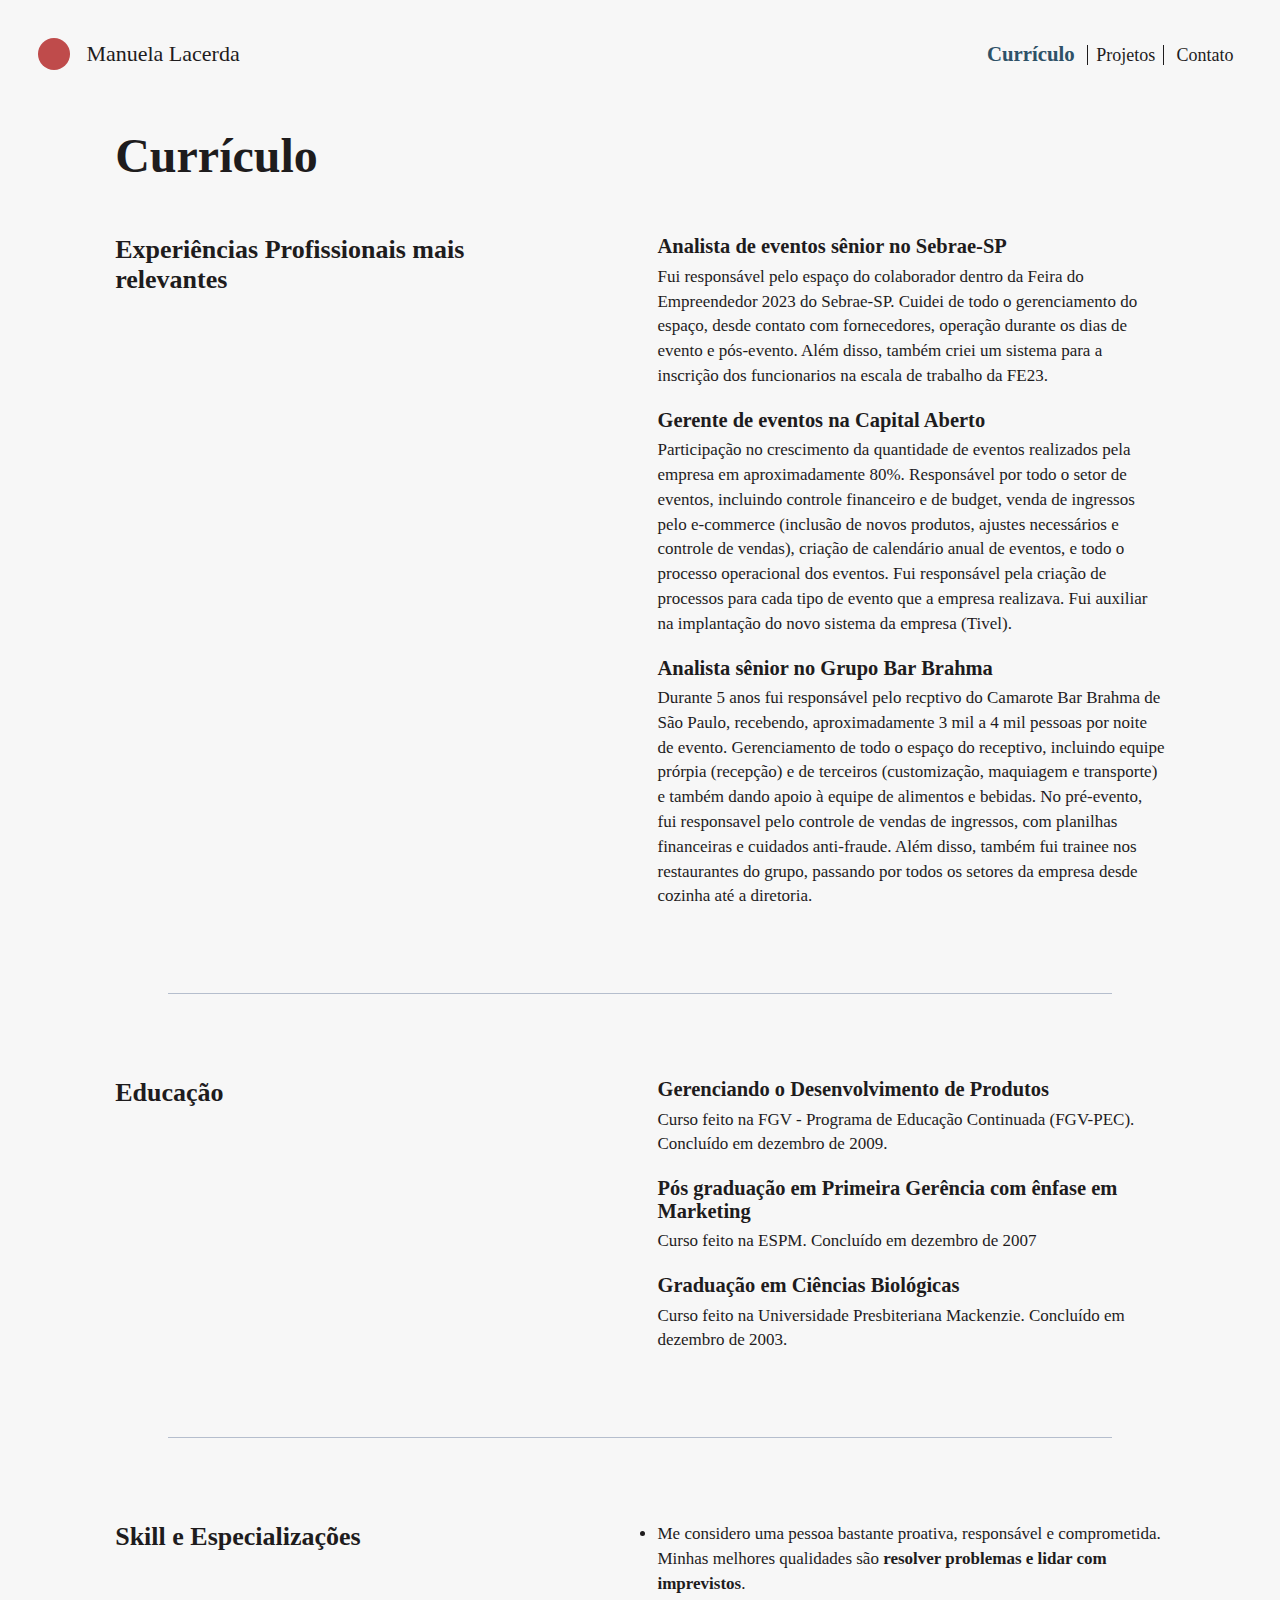
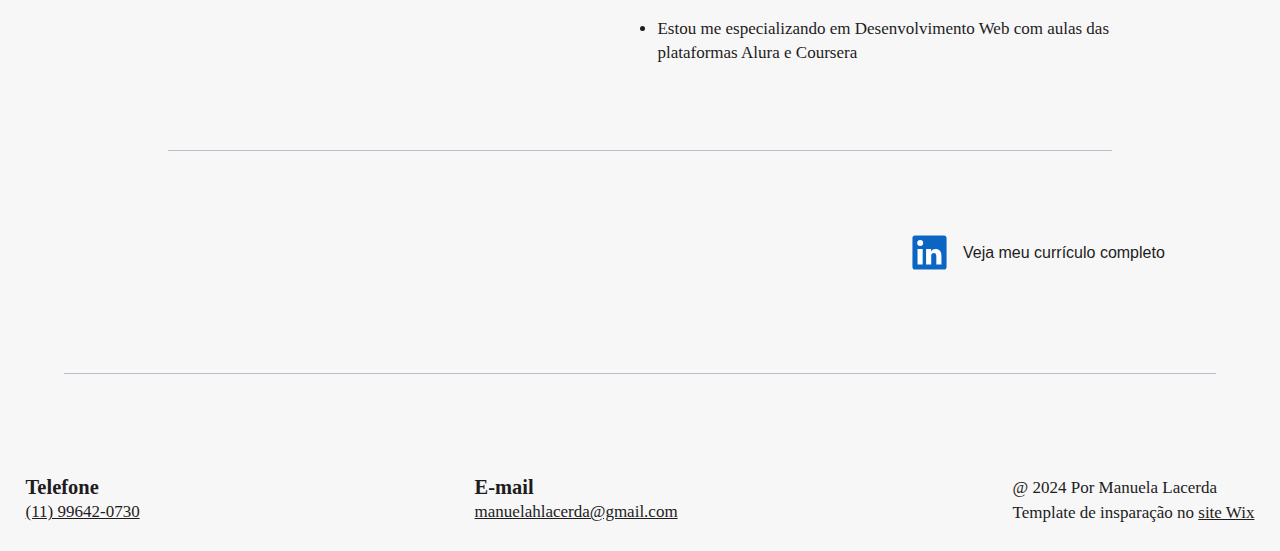
<file: versao_1/curriculo.html>
<!DOCTYPE html>
<html lang="pt-br">

<head>
	<meta charset="UTF-8">
	<meta name="viewport" content="width=device-width, initial-scale=1.0">
	<link rel="stylesheet" href="css/normalize.css">
	<link rel="stylesheet" href="css/style.css">
	<link rel="stylesheet" href="css/curriculo.css">
	<title>Portfólio Manuela Lacerda</title>
</head>

<body>
	<header class="cabecalho">
		<div class="cabecalho-circulo">
			<div class="circulo"></div>
			<a class="cabecalho-nome" href="index.html"> Manuela Lacerda</a>
	  </div>
		<nav class="cabecalho-menu">
			<a class="cabecalho-menulink" id="onpage" href="curriculo.html">Currículo</a>
			<a class="cabecalho-menulink cabecalho-menulink_borda" href="projetos.html">Projetos</a>
			<a class="cabecalho-menulink" href="contato.html">Contato</a>
		</nav>
</header>

<main>
	<h1 class="titulo_intro">Currículo</h1>
		
	<section>
		<h2 class="titulo2">Experiências Profissionais mais relevantes</h2>
		<div class="div_textos">
			<div class="texto">
				<h3 class="titulo3">Analista de eventos sênior no Sebrae-SP</h3>
				<p class="paragrafo">Fui responsável pelo espaço do colaborador dentro da Feira do Empreendedor 2023 do Sebrae-SP. Cuidei de todo o gerenciamento do espaço, desde contato com fornecedores, operação durante os dias de evento e pós-evento. Além disso, também criei um sistema para a inscrição dos funcionarios na escala de trabalho da FE23.</p>
			</div>
			<div class="texto">
				<h3 class="titulo3">Gerente de eventos na Capital Aberto</h3>
				<p class="paragrafo">Participação no crescimento da quantidade de eventos realizados pela empresa em aproximadamente 80%. Responsável por todo o setor de eventos, incluindo controle financeiro e de budget, venda de ingressos pelo e-commerce (inclusão de novos produtos, ajustes necessários e controle de vendas), criação de calendário anual de eventos, e todo o processo operacional dos eventos. Fui responsável pela criação de processos para cada tipo de evento que a empresa realizava. Fui auxiliar na implantação do novo sistema da empresa (Tivel).</p>
			</div>
			<div class="texto">
				<h3 class="titulo3">Analista sênior no Grupo Bar Brahma</h3>
				<p class="paragrafo">Durante 5 anos fui responsável pelo recptivo do Camarote Bar Brahma de São Paulo, recebendo, aproximadamente 3 mil a 4 mil pessoas por noite de evento. Gerenciamento de todo o espaço do receptivo, incluindo equipe prórpia (recepção) e de terceiros (customização, maquiagem e transporte) e também dando apoio à equipe de alimentos e bebidas. No pré-evento, fui responsavel pelo controle de vendas de ingressos, com planilhas financeiras e cuidados anti-fraude. Além disso, também fui trainee nos restaurantes do grupo, passando por todos os setores da empresa desde cozinha até a diretoria.</p>
			</div>
		</div>
	</section>

	<div class="linha"></div>

	<section>
		<h2 class="titulo2">Educação</h2>
		<div class="div_textos">
			<div class="texto">
				<h3 class="titulo3">Gerenciando o Desenvolvimento de Produtos</h3>
				<p class="paragrafo">Curso feito na FGV - Programa de Educação Continuada (FGV-PEC). Concluído em dezembro de 2009.</p>
			</div>
			<div class="texto">
				<h3 class="titulo3">Pós graduação em Primeira Gerência com ênfase em Marketing</h3>
				<p class="paragrafo">Curso feito na ESPM. Concluído em dezembro de 2007</p>
			</div>
			<div class="texto">
				<h3 class="titulo3">Graduação em Ciências Biológicas</h3>
				<p class="paragrafo">Curso feito na Universidade Presbiteriana Mackenzie. Concluído em dezembro de 2003.</p>
			</div>
	</div>
	</section>

	<div class="linha"></div>

	<section>
		<h2 class="titulo2">Skill e Especializações</h2>
		<ul class="div_textos">
			<li class="paragrafo">Me considero uma pessoa bastante proativa, responsável e	comprometida. Minhas melhores qualidades são <strong>resolver problemas e lidar com imprevistos</strong>.</li>
			<li class="paragrafo">Estou me especializando em Desenvolvimento Web com aulas das plataformas <a class="links"  href="https://cursos.alura.com.br" target="_blank">Alura</a> e <a class="links" href="https://www.coursera.org/learn/illinois-tech-fundamentals-of-web-development/home" target="_blank">Coursera</a></li>
		</ul>
	</section>


<div class="linha"></div>

	<div>
		<a class="linkedin"  href="https://www.linkedin.com/in/manuelalacerda" target="_blank"> <img src="images/logolinkedin.png" alt="logo linkedin"> Veja meu currículo completo</a>
	</div>
	
</main>
	
<hr>

<footer class="footer">
	<div class="rodape">
		<h3 class="titulo3">Telefone</h3>
		<a class="paragrafo rodape-telefone" href="https://wa.me/qr/5JIPKNEACTDIM1">(11) 99642-0730</a>
	</div>
	<div class="rodape">
		<h3 class="titulo3">E-mail</h3>
		<a class="paragrafo rodape-email" href="mailto:manuelahlacerda@gmail.com">manuelahlacerda@gmail.com</a>
	</div>
	<div class="rodape">
		<p class="paragrafo">@ 2024 Por Manuela Lacerda</p>
		<p class="paragrafo">Template de insparação no <a class="site_wix" href="https://pt.wix.com/website-template/view/html/2846?originUrl=https%3A%2F%2Fpt.wix.com%2Fwebsite%2Ftemplates%2Fhtml%2Fportfolio-cv%2Fresumes-cvs&tpClick=view_button&esi=b9cc0e0e-7092-4fd9-949d-30d8a6de670d" target="_blank">site Wix</a></p>
	</div>

</footer>
</body>
</html>
</file>
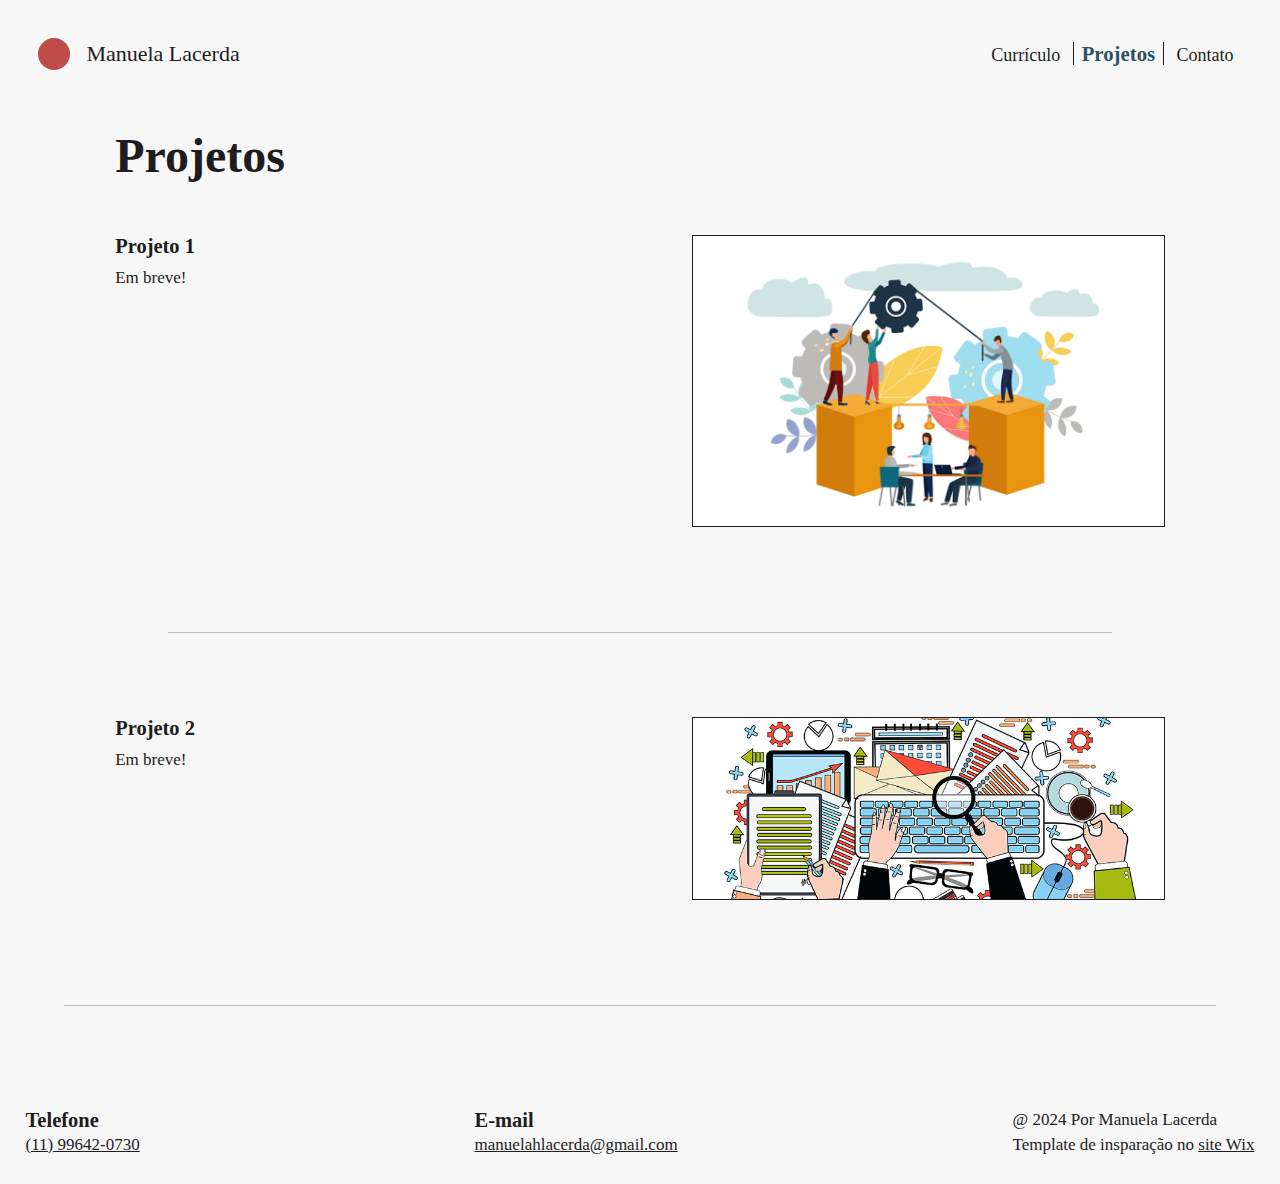
<file: versao_1/projetos.html>
<!DOCTYPE html>
<html lang="pt-br">

<head>
	<meta charset="UTF-8">
	<meta name="viewport" content="width=device-width, initial-scale=1.0">
	<link rel="stylesheet" href="css/normalize.css">
	<link rel="stylesheet" href="css/style.css">
	<link rel="stylesheet" href="css/projetos.css">
	<title>Portfólio Manuela Lacerda</title>
</head>
<body>
	<header class="cabecalho">
		<div class="cabecalho-circulo">
			<div class="circulo"></div>
			<a class="cabecalho-nome" href="index.html"> Manuela Lacerda</a>
	  </div>
		<nav class="cabecalho-menu">
			<a class="cabecalho-menulink" href="curriculo.html">Currículo</a>
			<a class="cabecalho-menulink cabecalho-menulink_borda" id="onpage" href="projetos.html">Projetos</a>
			<a class="cabecalho-menulink" href="contato.html">Contato</a>
		</nav>
</header>

<body>

	<main>
		<h1 class="titulo_intro">Projetos</h1>
			
		<section>
			<div class="div_textos">
				<h3 class="titulo3">Projeto 1</h3>
				<p class="paragrafo">Em breve!</p>
			</div>
			<a class="link_imagemProjeto"  href="index.html"><img class="imagemProjeto" src="images/work-in-progress.png" alt="imagem da pagina inicial desse sie"> </a>
		</section>

		<div class="linha"></div>

		<section>
			<div class="div_textos">
				<h3 class="titulo3">Projeto 2</h3>
				<p class="paragrafo">Em breve!</p>
			</div>
			<a class="link_imagemProjeto"  href="index.html"><img class="imagemProjeto" src="images/wip.jpg" alt="imagem de um computador"></a>
		</section>

	</main>


<hr>

<footer class="footer">
	<div class="rodape">
		<h3 class="titulo3">Telefone</h3>
		<a class="paragrafo rodape-telefone" href="https://wa.me/qr/5JIPKNEACTDIM1">(11) 99642-0730</a>
	</div>
	<div class="rodape">
		<h3 class="titulo3">E-mail</h3>
		<a class="paragrafo rodape-email" href="mailto:manuelahlacerda@gmail.com">manuelahlacerda@gmail.com</a>
	</div>
	<div class="rodape">
		<p class="paragrafo">@ 2024 Por Manuela Lacerda</p>
		<p class="paragrafo">Template de insparação no <a class="site_wix" href="https://pt.wix.com/website-template/view/html/2846?originUrl=https%3A%2F%2Fpt.wix.com%2Fwebsite%2Ftemplates%2Fhtml%2Fportfolio-cv%2Fresumes-cvs&tpClick=view_button&esi=b9cc0e0e-7092-4fd9-949d-30d8a6de670d" target="_blank">site Wix</a></p>
	</div>

</footer>
</body>
</html>
</file>
<file: versao_1/css/style.css>
@import url('https://fonts.googleapis.com/css2?family=Montserrat:ital,wght@0,100..900;1,100..900&family=Work+Sans:ital,wght@0,100..900;1,100..900&display=swap');
/* <weight>: Use a value from 100 to 900
   font-family: "Work Sans", sans-serif;*/
/*font-family: "Montserrat", sans-serif;*/

:root{
 /* --cor-fundo:#FDFBFF;
  --cor1: #E21818;
  --cor2: #f3cc1d;
  --cor3: #0baf99;
  --cor-texto: #011535;*/

  --cor-fundo:#f7f7f7;
  --cor1: #BF4B4B;
  --cor2: #D99F7E;
  --cor3: #2E5167;
  --cor-texto: #1E1C1D;

  --fonte-titulo: "Work Sans, sans-serif";
  --fonte-paragrafo: "Montserrat, sans-serif";
}

*{
  margin: 0;
}
body{
  box-sizing: border-box;
  background-color: var(--cor-fundo);
  color: var(--cor-texto);
}
hr{
  margin: 8% 5%;
  border: 0;
  border-top: 1px solid #00235b44;
}
.linha{
  margin: 8% 5%;
  border: 0;
  border-top: 1px solid #00235b44;
}
#onpage{
  color: var(--cor3);
  font-weight: 700;
  font-size: 1.3rem;
}
.titulo_intro{
  margin: 0;
  font-family: var(--fonte-titulo);
  font-size: 6.25rem;
}
.titulo2{
  font-family: var(--fonte-titulo);
  font-size: 1.625rem;
}
.titulo3{
  text-decoration: none;
  font-family: var(--fonte-titulo);
  font-size: 1.28rem;
}
.paragrafo{
  text-decoration: none;
  font-family: var(--fonte-paragrafo);
  font-size: 1.0625rem;
  line-height: 1.55rem;;
}

/*CABEÇALHO*/
.cabecalho{
  padding: 3%;
  display: flex;
  justify-content: space-between;
  align-items: center;
  position: fixed;
  top: 0;
  left: 0;
  width: 100%;
  background-color: var(--cor-fundo);
}
.circulo{
  width: 2rem;
  height: 2rem;
  background-color: var(--cor1);
  border-radius: 50%;
}
 .cabecalho-nome{
  text-decoration: none;
  color: var(--cor-texto);
  font-family: var(--fonte-paragrafo);
  font-size: 1.375rem;
}
.cabecalho-nome:hover{
  color: var(--cor1);
}
.cabecalho-circulo{
  display: flex;
  align-items: center;
  gap: 1rem;
}
.cabecalho-menulink{
  text-decoration: none;
  color: var(--cor-texto);
  font-size: 1.125rem;
  font-family: var(--fonte-paragrafo);
  padding: 0 0.5rem;
}
.cabecalho-menulink_borda{
  border: solid var(--cor-texto);
  border-width: 0 0.0625rem 0 0.0625rem;
  
}
.cabecalho-menulink:hover{
  color: var(--cor1);
}

/*RODAPÉ*/
footer{
  display: flex;
  justify-content: space-between;
  margin: 2%;
}
.rodape{
  display: flex;
  flex-direction: column;
  justify-content: space-around;
  
}
.rodape-telefone{
  text-decoration: underline;
  color: var(--cor-texto);
  text-align: left;
}
.rodape-email{
  color: var(--cor-texto);
  text-decoration: underline;
}
.site_wix{
  color: var(--cor-texto);
  text-decoration: underline;
}

.rodape-telefone:hover {
  color: var(--cor1);
}

.rodape-email:hover {
  color: var(--cor1);
}
.site_wix:hover {
  color: var(--cor1);
}

.construcao{
  padding: 0 30%;
  font-size: 2rem;
}

@media (min-width: 350px) and (max-width: 767px) {
 

 .cabecalho{
  display: flex;
  flex-direction: column;
  gap: 1.5rem;
  padding: 3%;
  }
 .cabecalho-nome{
  align-self: center;
 }
 .cabecalho-menu{
  align-self: center;
  
 }
  .footer{
  display: flex;
  flex-direction: column;
  gap: 2rem;
}
</file>
<file: versao_1/css/index.css>
*{
  margin: 0;
  padding: 0;
  box-sizing: border-box;
}
main{
  margin: 5% 9% 0 9%;
  display: flex;
  align-items: center;
  gap: 15%;
}
.imagemIntro{
  width: 30%;
  border-radius: 100%;
}

.introducao{
  display: flex;
  flex-direction: column;
  gap: 1rem;
  width: 50%;
}
.titulo_intro{
  margin: 10% 0;
}
.linkPaginas{
  display: flex;
  justify-content: center;
  flex-direction: row;
  text-align: center;
  gap: 1rem;
  margin: 10% 0;
  width: 100%;
}  
.linkPaginas-cv, .linkPaginas-projeto, .linkPaginas-contato{
  text-decoration: none;
  text-shadow: 0.06em 0.06em 0.06em var(--cor-texto);
  color: var(--cor-fundo);
  border-radius: 50%;
  width: 8rem;
  height: 8rem;
  vertical-align: center;
  display: flex;
  justify-content: center;
  align-items: center;
}
.linkPaginas-cv{
  background-color: var(--cor1);
}
.linkPaginas-projeto{
  background-color: var(--cor2);
}
.linkPaginas-contato{
  background-color: var(--cor3);
}
.linkPaginas-cv:hover, .linkPaginas-projeto:hover, .linkPaginas-contato:hover{
  border: 0.0675rem solid var(--cor-texto);
  background-color: var(--cor-fundo);
  color: var(--cor-texto);
  text-shadow:0 0 0;
}


/* Smartphones */

@media (min-width: 350px) and (max-width: 767px) {
  main {
   display: block;
   margin: 30% 3% 0 3%;
}
  .imagemIntro{
    display: block;
    margin: auto;
    width: 50%;
   }
  .introducao{
   width: 100%;
  }
  .linkPaginas{
    gap: 0.2rem;
    display: flex;
    justify-content: center;
    align-items: center;
    width: 100%;
  }
  .linkPaginas.titulo2{
    width: 80%;
  }
  .linkPaginas-cv, .linkPaginas-projeto, .linkPaginas-contato{
    padding: 0 0.56rem;
    
  }
  .linkPaginas-cv:active, .linkPaginas-projeto:active, .linkPaginas-contato:active{
    border: 0.0675rem solid var(--cor-texto);
    background-color: var(--cor-fundo);
    color: var(--cor-texto);
    text-shadow:0 0 0;
  }
}
</file>
<file: versao_2/css/style.css>
@import url('https://fonts.googleapis.com/css2?family=Bodoni+Moda:ital,opsz,wght@0,6..96,400..900;1,6..96,400..900&family=Raleway:ital,wght@0,100..900;1,100..900&display=swap');
/* <weight>: Use a value from 100 to 900
   font-family: "Work Sans", sans-serif;*/
/*font-family: "Montserrat", sans-serif;*/

:root{
  --cor-fundo:#EDEDED;
  --cor-texto: #474341;
  --cor1: #C8C6C7;
  --cor2: #1A1055;

  --fonte-titulo: "Bodoni Moda", serif;
  --fonte-paragrafo: "Raleway", serif;
}

*{
  margin: 0;
  padding: 0;
  box-sizing: border-box;
}
body{
  position: absolute;
  background-color: var(--cor-fundo);
  color: var(--cor-texto);
  background-image: url("../images/fundo_transparente.png");
  width: 100%;
}

hr{
  margin: 2% 5%;
  border: 0;
  border-top: 1px solid var(--cor1);
}
.linha{
  margin: 8% 5%;
  border: 0;
  border-top: 1px solid var(--cor1);
}
#onpage{
  color: var(--cor2);
  font-weight: 700;
  font-size: 1.375rem;
}
.titulo_intro{
  margin: 0;
  font-family: var(--fonte-titulo);
  font-size: 3rem;
  color: var(--cor2);
}
.titulo2{
  font-family: var(--fonte-paragrafo);
  font-weight: bold;
  font-size: 1.38rem;
}
.titulo3{
  text-decoration: none;
  font-family: var(--fonte-paragrafo);
  font-size: 1.28rem;
}
.paragrafo{
  text-decoration: none;
  font-family: var(--fonte-paragrafo);
  font-size: 1rem;
  line-height: 1.3rem;
  text-align: justify;
} 

.cabecalho{
  padding-top: 1rem;
  position: fixed;
  width: 100%;
  background-image: url("../images/fundo_transparente.png");
  background-color: var(--cor-fundo);
}
.cabecalho-menu{
  padding: 0.687rem;
  list-style-type: none;
}

.cabecalho-menulink{
  text-decoration: none;
  color: var(--cor-texto);
  font-size: 1.375rem;
  font-family: var(--fonte-paragrafo);
  padding-left: 2rem;
}
.cabecalho-menulink:hover{
  color: var(--cor1);
}

.botao-cv, .botao-projeto, .botao-contato{
  text-decoration: none;
  background-color: var(--cor-texto);
  color: var(--cor1);
  border-radius: 49px;
  width: 9.31rem;
  height: 3.625rem;
  vertical-align: center;
  display: flex;
  justify-content: center;
  align-items: center;
  padding: 1rem;
}
.botao-cv:hover, .botao-projeto:hover, .botao-contato:hover{
  border: 0.0675rem solid var(--cor-texto);
  background-color: var(--cor-fundo);
  color: var(--cor-texto);
}


/*RODAPÉ*/


.rodape{
  display: flex;
  flex-direction: column;
  justify-content: space-around;
  gap: 2px;
}
.rodape-telefone{
  text-decoration: underline;
  color: var(--cor-texto);
  text-align: left;
}
.rodape-email{
  color: var(--cor-texto);
  text-decoration: underline;
}
.rodape-telefone:hover {
  color: var(--cor1);
}
.rodape-email:hover {
  color: var(--cor1);
}
</file>
<file: versao_2/css/index.css>
@media only screen and (max-width: 767px){

  .imagem_menu {
    padding: 0px 0px 0px 10px;
    cursor: pointer;
  }
  .cabecalho-menu{
    display: none;
  }
  .cabecalho-menulink{
    font-size: 1.5rem;
  }
  #onpage{
    font-size: 1.5rem;
   }
  main{
    padding: 80px 6% 8% 6%;
    display: flex;
    flex-direction: column;
  }
  .introducao{
    display: flex;
    flex-direction: column;
  }
  .titulo_intro{
    order: -1;
  }
  .imagem-circulo{
    width: 80px;
    display: block;
    align-items: center;
    justify-content: center;
    align-self: center; 
    margin: 8% auto; 
  }
  .imagem-pessoal{
    padding-bottom: 25px;
    width: 80%;
    display: block;
    margin: auto;
  }
  .titulo2{
    font-size: 1rem;
  }
  .botao{
    display: flex;
    justify-content: center;
    text-align: center;
    gap: 0.5rem;
    width: 100%;
    
  }  
  .footer{
    display: flex;
    flex-direction: column;
    gap: 1.5rem;
    padding: 8% 6%;
  }
  .rodape{
    display: flex;
    flex-direction: column;
    justify-content: space-around;
  }
}


@media (max-width: 767px) and (orientation: landscape){
  .imagem-pessoal{
    width: 50%;
  }
  .cabecalho{
    position: inherit;  
  }
}

@media screen and (min-width: 768px) {

  .imagem_menu{
    display: none;
  }
  .cabecalho{
    position: fixed;
    padding-bottom: 9px;
    padding-top: 9px;
  }
  .cabecalho-menu{
    display: flex;
    justify-content: center;
  }
  .cabecalho-menulink{
    padding: 0.5rem;
    border-bottom: 1px solid var(--cor-texto);
    border-top: 1px solid var(--cor-texto);     
  }
  main{
    padding: 80px 6% 3% 6%;
  }
  .introducao {
    padding: 5%;
    display: grid;
    grid-template-columns: 500px 200px 330px;
    grid-template-rows: 80px 250px 100px;
  }
  .titulo_intro{
    grid-area: 1 / 1 / 2 / 2;
  }
  .paragrafo{
    grid-area: 2 / 1 / 3 / 2;
  }
  picture{
    grid-area: 1 / 3 / 3 / 4;
  }
  .imagem-circulo{
    grid-area: 2 / 2 / 3 / 3;
    width: 85px;
    justify-self: center;
    align-self: center;
  }
  .botao{
    grid-area: 3 / 1 / 3 / 4;
    align-self: center;
    display: flex;
    flex-direction: row;
    justify-content: flex-start;
    text-align: center;
    gap: 1rem;
    width: 100%;
  }
  .botao > .titulo2{
    font-size: 1.5rem;
  }
  .footer{
    display: flex;
    flex-direction: row;
    padding: 0% 6% 1% 6%;
    justify-content: space-between;
  }
}


/* Extra large devices (large laptops and desktops, 1200px and up)*/
@media screen and (min-width: 1400px) {
.introducao{
  width: 100%;
   justify-content: center;
  }
}



@supports not (display: grid){
@media (min-width: 768px){
    
  .imagem_menu {
    padding: 0px 0px 0px 10px;
    cursor: pointer;
  }
  .cabecalho-menu{
    display: none;
  }
  main{
    padding: 80px 6% 8% 6%;
    display: flex;
    flex-direction: column;
  }
  .introducao{
    display: flex;
    flex-direction: column;
  }
   .titulo_intro{
    order: -1;
  }
  .imagem-circulo{
    width: 80px;
    display: block;
    align-items: center;
    justify-content: center;
    align-self: center; 
    margin: 8% auto; 
  }
  .imagem-pessoal{
    padding-bottom: 25px;
    width: 40%;
    display: block;
    margin: auto;
  }
  .botao{
    display: flex;
    justify-content: center;
    text-align: center;
    gap: 1rem;
    width: 100%;
  } 
  .footer{
    display: flex;
    flex-direction: flex;
    gap: 1.5rem;
    padding: 8% 6%;
  }
  .rodape{
    display: flex;
    flex-direction: column;
    justify-content: space-around;
  }
}
}
</file>
<file: css/style.css>
@import url('https://fonts.googleapis.com/css2?family=Bodoni+Moda:ital,opsz,wght@0,6..96,400..900;1,6..96,400..900&family=Raleway:ital,wght@0,100..900;1,100..900&display=swap');
/* <weight>: Use a value from 100 to 900
   font-family: "Work Sans", sans-serif;*/
/*font-family: "Montserrat", sans-serif;*/

:root{
  --cor-fundo:#EDEDED;
  --cor-texto: #474341;
  --cor1: #C8C6C7;
  --cor2: #1A1055;

  --fonte-titulo: "Bodoni Moda", serif;
  --fonte-paragrafo: "Raleway", serif;
}

*{
  margin: 0;
  padding: 0;
  box-sizing: border-box;
}
body{
  position: absolute;
  background-color: var(--cor-fundo);
  color: var(--cor-texto);
  background-image: url("../images/fundo_transparente.png");
  width: 100%;
}

hr{
  margin: 2% 5%;
  border: 0;
  border-top: 1px solid var(--cor1);
}
.linha{
  margin: 8% 5%;
  border: 0;
  border-top: 1px solid var(--cor1);
}
#onpage{
  color: var(--cor2);
  font-weight: 700;
  font-size: 1.375rem;
}
.titulo_intro{
  margin: 0;
  font-family: var(--fonte-titulo);
  font-size: 3rem;
  color: var(--cor2);
}
.titulo2{
  font-family: var(--fonte-paragrafo);
  font-weight: bold;
  font-size: 1.38rem;
}
.titulo3{
  text-decoration: none;
  font-family: var(--fonte-paragrafo);
  font-size: 1.28rem;
}
.paragrafo{
  text-decoration: none;
  font-family: var(--fonte-paragrafo);
  font-size: 1rem;
  line-height: 1.3rem;
  text-align: justify;
} 

.cabecalho{
  padding-top: 1rem;
  position: fixed;
  width: 100%;
  background-image: url("../images/fundo_transparente.png");
  background-color: var(--cor-fundo);
}
.cabecalho-menu{
  padding: 0.687rem;
  list-style-type: none;
}

.cabecalho-menulink{
  text-decoration: none;
  color: var(--cor-texto);
  font-size: 1.375rem;
  font-family: var(--fonte-paragrafo);
  padding-left: 2rem;
}
.cabecalho-menulink:hover{
  color: var(--cor1);
}

.botao-cv, .botao-projeto, .botao-contato{
  text-decoration: none;
  background-color: var(--cor-texto);
  color: var(--cor1);
  border-radius: 49px;
  width: 9.31rem;
  height: 3.625rem;
  vertical-align: center;
  display: flex;
  justify-content: center;
  align-items: center;
  padding: 1rem;
}
.botao-cv:hover, .botao-projeto:hover, .botao-contato:hover{
  border: 0.0675rem solid var(--cor-texto);
  background-color: var(--cor-fundo);
  color: var(--cor-texto);
}


/*RODAPÉ*/


.rodape{
  display: flex;
  flex-direction: column;
  justify-content: space-around;
  gap: 2px;
}
.rodape-telefone{
  text-decoration: underline;
  color: var(--cor-texto);
  text-align: left;
}
.rodape-email{
  color: var(--cor-texto);
  text-decoration: underline;
}
.rodape-telefone:hover {
  color: var(--cor1);
}
.rodape-email:hover {
  color: var(--cor1);
}
</file>
<file: css/contato.css>
@media only screen and (max-width: 767px){

  body{
    position: relative;
    background-image: none;
  }
  body::before{
    content: "";
    position: absolute;
    top: 0;
    bottom: 0;
    left: 0;
    width: 26%;
    background-repeat: no-repeat;
    background-repeat: repeat-y;
    z-index: -1; 
    background-image: url("../images/fundo_transparente.png");
  }

  .cabecalho{
    position: fixed;
    background-image: none;
  }
  .cabecalho::before{
    content: "";
    position: absolute;
    top: 0;
    bottom: 0;
    left: 0;
    width: 26%;
    background-repeat: no-repeat;
    background-repeat: repeat-y;
    z-index: -1; 
    background-image: url("../images/fundo_transparente.png");
  }
  .imagem_menu {
   padding: 0px 0px 0px 10px;
   cursor: pointer;
  }
  .cabecalho-menu{
   display: none;
  }
  .cabecalho-menulink{
   font-size: 1.5rem;
  }
  #onpage{
   font-size: 1.5rem;
  }
  .imagem-circulo{
   display: none;
  }
  main {
    padding: 80px 6% 8% 6%;;
    display: flex;
    flex-direction: column;
  }
  section{
    display: flex;
    flex-direction: column;
  }
  .texto{
    display: flex;
    flex-direction: column;
  }
  .texto .titulo2{
    width: 100%;
    margin: 0 0 3rem 0;
    font-size: 1.5rem;
  }
  div.mobile{
    display: none;
  }
  .div_textos{
    display: flex;
    flex-direction: column;
    gap: 1rem;
  }
  .div_form{
    display: flex;
    flex-direction: column;
    gap: 1rem;
    width: 100%;
  }
  div{
    display: flex;
    gap: 10px;
  }
  .campotexto{
    border: 0.2px solid var(--cor-texto);
    color: var(--cor-texto);
    padding: 1.5%;
    background-color: transparent;
  }

  .div_form_mensagem{
  display: flex;
  flex-direction: column;
  gap: 1rem;
  
  }  
  .div_form_mensagem .formulario{
    display: flex;
    flex-direction: column;
  }
  .botao{
    text-decoration: none;
    background-color: var(--cor-texto);
    color: var(--cor1);
    border-radius: 49px;
    width: 9.31rem;
    height: 3.625rem;
    vertical-align: center;
    display: flex;
    justify-content: center;
    align-items: center;
    padding: 1rem;
  }
  .botao:active{
    border: 0.0675rem solid var(--cor-texto);
    background-color: var(--cor-fundo);
    color: var(--cor-texto);
  }
  .footer{
    display: flex;
    flex-direction: column;
    gap: 1.5rem;
    padding: 8% 6%;
  }
  .rodape{
    display: flex;
    flex-direction: column;
    justify-content: space-around;
  }
}

@media (max-width: 767px) and (orientation: landscape){

  .cabecalho{
    position: inherit;
  }
}




@media screen and (min-width: 768px) {

  .imagem_menu{
    display: none;
  }
  body{
    position: relative;
    background-image: none;
  }
  body::before{
    content: "";
    position: absolute;
    top: 0;
    bottom: 0;
    left: 0;
    width: 26%;
    background-repeat: no-repeat;
    background-repeat: repeat-y;
    z-index: -1; 
    background-image: url("../images/fundo_transparente.png");
  }

  .cabecalho{
    position: fixed;
    padding-bottom: 9px;
    padding-top: 9px;
    display: flex;
    justify-content: center;
    background-image: none;
  }
  .cabecalho::before{
    content: "";
    position: absolute;
    top: 0;
    bottom: 0;
    left: 0;
    width: 26%;
    background-repeat: no-repeat;
    background-repeat: repeat-y;
    z-index: -1; 
    background-image: url("../images/fundo_transparente.png");
  }
  .cabecalho-menu{
    display: flex;
    justify-content: center;
  }
  .cabecalho-menulink{
    padding: 0.5rem;
    border-bottom: 1px solid var(--cor-texto);
    border-top: 1px solid var(--cor-texto);     
  }


  main{
    padding: 10% 20% 8% 20%;
    display: flex;
    justify-content: space-between;
    gap: 15%;
  }

  .div_textos{
    display: flex;
    flex-direction: column;
    gap: 1rem;
  }
  .div_form{
    display: flex;
    gap: 10%;
    width: 100%;
  }
  .campotexto{
    border: 0.2px solid var(--cor-texto);
    color: var(--cor-texto);
    padding: 1.5%;
    background-color: transparent;
  }
  .div_form_mensagem{
    display: flex;
    gap: 9%;
    align-items: center;
  }  
  .div_form_mensagem .formulario{
    display: flex;
    flex-direction: column;
  }
  .botao{
    text-decoration: none;
    background-color: var(--cor-texto);
    color: var(--cor1);
    border-radius: 49px;
    width: 9.31rem;
    height: 3.625rem;
    vertical-align: center;
    display: flex;
    justify-content: center;
    align-items: center;
    padding: 1rem;
  }
  .botao:hover{
    border: 0.0675rem solid var(--cor-texto);
    background-color: var(--cor-fundo);
    color: var(--cor-texto);
  }

  
  .footer{
    display: flex;
    justify-content: space-between;
    gap: 1.5rem;
    padding: 3% 6%;
  }
  .rodape{
    display: flex;
    flex-direction: column;
    justify-content: space-around;
  }
} 

/*Extra large devices (large laptops and desktops, 1200px and up)*/
@media screen and (min-width: 1400px) {
  main {
    padding: 10% 20% 8% 20%;
  }
 
}
</file>
<file: css/curriculo.css>
@media only screen and (max-width: 767px){

  body{
    position: relative;
    background-image: none;
  }
  body::before{
    content: "";
    position: absolute;
    top: 0;
    bottom: 0;
    right: 0;
    width: 26%;
    background-repeat: no-repeat;
    background-repeat: repeat-y;
    z-index: -1; 
    background-image: url("../images/fundo_transparente.png");
  }

  .cabecalho{
    position: fixed;
    background-image: none;
  }
  .cabecalho::before{
    content: "";
    position: absolute;
    top: 0;
    bottom: 0;
    right: 0;
    width: 26%;
    background-repeat: no-repeat;
    background-repeat: repeat-y;
    z-index: -1; 
    background-image: url("../images/fundo_transparente.png");
  }
  .imagem_menu {
   padding: 0px 0px 0px 10px;
   cursor: pointer;
  }
  .cabecalho-menu{
   display: none;
  }
  .cabecalho-menulink{
   font-size: 1.5rem;
  }
  #onpage{
   font-size: 1.5rem;
  }
  .imagem-circulo{
   display: none;
  }
  main {
    padding: 80px 6% 8% 6%;;
    display: flex;
    flex-direction: column;
  }
  section{
    display: flex;
    flex-direction: column;
  }
  .div_textos {
   display: flex;
   flex-direction: column;
   gap: 1.25em;
  }
  .titulo2{
    width: 100%;
    margin: 9% 0;
    font-size: 1.5rem;
  }
  .texto{
    display: flex;
    flex-direction: column;
    gap: 1rem;
  }
  ul.div_textos{
    width: 100%;
    padding: 0rem ;
  }
  ul{
    list-style-type:none;
  }
  .asterisco{
    font-family: var(--fonte-titulo);
    font-size: 1.5rem;
    color: var(--cor2);
  }
  .linkedin{
    display: flex;
    align-items: center;
    justify-content: flex-start;
    gap: 1rem;
    text-decoration: none;
    color: var(--cor-texto);
  } 
  .linkedin:hover{
    color: var(--cor1);  
  }
  .footer{
    display: flex;
    flex-direction: column;
    gap: 1.5rem;
    padding: 8% 6%;
  }
  .rodape{
    display: flex;
    flex-direction: column;
    justify-content: space-around;
  }
}

@media (max-width: 767px) and (orientation: landscape){

  .cabecalho{
    position: inherit;
  }
}



@media screen and (min-width: 768px) {

  .imagem_menu{
    display: none;
  }
  body{
    position: relative;
    background-image: none;
  }
  body::before{
    content: "";
    position: absolute;
    top: 0;
    bottom: 0;
    right: 0;
    width: 26%;
    background-repeat: no-repeat;
    background-repeat: repeat-y;
    z-index: -1; 
    background-image: url("../images/fundo_transparente.png");
  }

  .cabecalho{
    position: fixed;
    padding-bottom: 9px;
    padding-top: 9px;
    display: flex;
    justify-content: center;
    background-image: none;
  }
  .cabecalho::before{
    content: "";
    position: absolute;
    top: 0;
    bottom: 0;
    right: 0;
    width: 26%;
    background-repeat: no-repeat;
    background-repeat: repeat-y;
    z-index: -1; 
    background-image: url("../images/fundo_transparente.png");
  }
  .cabecalho-menu{
    display: flex;
    justify-content: center;
  }
  .cabecalho-menulink{
    padding: 0.5rem;
    border-bottom: 1px solid var(--cor-texto);
    border-top: 1px solid var(--cor-texto);     
  }



  main {
    padding: 80px 5% 8% 5%;
  }
  .titulo_intro{
    margin-bottom: 1.5rem;
  }
  section{
    display: flex;
    gap: 13%;
  }
  .titulo2{
    width: 30%;
    font-size: 1.2rem;
  }
  .div_textos{
    width: 70%;
    display: flex;
    flex-direction: column;
    gap: 1.25em;
  }
  .texto{
    display: flex;
    flex-direction: column;
    gap: 0.4rem;
  }
  ul.div_textos{
    width: 100%;
    padding: 0rem ;
  }
  ul{
    list-style-type:none;
  }
  .asterisco{
    font-family: var(--fonte-titulo);
    font-size: 1.5rem;
    color: var(--cor2);
  }
  .linkedin{
    display: flex;
    align-items: center;
    justify-content: center;
    gap: 1rem;
    text-decoration: none;
    color: var(--cor-texto);
    font-size: 1.5rem;
  } 
  .linkedin:hover{
    color: var(--cor1);  
  }


  .footer{
    display: flex;
    justify-content: space-between;
    gap: 1.5rem;
    padding: 3% 6%;
  }
  .rodape{
    display: flex;
    flex-direction: column;
    justify-content: space-around;
  }
}



/*Extra large devices (large laptops and desktops, 1200px and up)*/
@media screen and (min-width: 1400px) {
  main {
    padding: 80px 20% 0% 20%;
  }
 
}
</file>
<file: css/styleknit.css>
@font-face {
  font-family: "HoneyScript";
  src: url("../fonts/HoneyScript-Light.ttf");
  font-weight: normal;
}
@font-face {
  font-family: "HoneyScript";
  src: url("../fonts/HoneyScript-SemiBold.ttf");
  font-weight: bold;
}
@font-face {
  font-family: "Avgardn";
  src: url("../fonts/AVGARDN.TTF");
}

body{
  background-image: url("../images/IMG_0628\ \(3\).jpg");
  font-size: 100%;
  color: #102738;
  background-color: #102738;
}

nav {
  background-color: #102738;
  font-family: "Avgardn";
  margin-left: 3%;
  margin-right: 3%;
  margin-top: 3%;
 }

nav ul {
  background-color: #102738;
  list-style-type: none;
  display: flex;
  padding: 0;
  margin: 0;
  
}
nav ul li{
  float: left;
  padding: 10px;
  
}
nav ul li a{ 
  text-decoration: none;
  color: white
}
nav ul li a:hover {
  background-color: white; 
  color: #102738;
}

header {
  background-color: white;
  margin-left: 3%;
  margin-right: 3%;
 /* border-width: 0px 0px 3px 0px;
  border-color:  #010202;
  border-style: solid;*/
 }
 header img{
  display: block;
  margin-left: auto;
  margin-right: auto;
  width: 50%;
  padding: 0.5%;
 }
 
 main {
  background-color: white;
  font-family: "Avgardn";
  margin-left: 3%;
  margin-right: 3%;
 }

div{
  padding: 3%;
}

.inicial{
  text-indent: 0px;
  text-align: justify;
  margin: 5px;
  line-height: 1.3;
}
span{
  font-family: "HoneyScript";
  font-weight: bold;
  font-size: 1.8em;
}

h3{
  font-family: "HoneyScript";
  font-size: 3em;
}

#galeria{
  display: flex;
  justify-content: center;
  flex-wrap: wrap;
  }

div.galeria {
  width: 30%;
  background-color: white;
  box-shadow: 0 4px 8px 0 #102738, 0 6px 20px 0 #102738;
  margin: 3%;
}


div.galeria img {
  width: 100%;
  height: auto;
}

div.descr {
  padding: 10px;
  text-align: center;
}

.redesocial{
  clear: left;
}
</file>
<file: css/projetos.css>
:root{
  --cor-fundo2: #0b0436;
}

@media only screen and (max-width: 767px){
  body{
    position: relative;
    background-image: none;
    background-color: var(--cor-fundo2);
    background-image: url("../images/fundo_transparente.png");
  }


  .cabecalho{
    position: fixed;
    background-image: none;
    background-color: var(--cor-fundo2);
    z-index: 1;
    background-image: url("../images/fundo_transparente.png");
  }

  .imagem_menu {
   padding: 0px 0px 0px 10px;
   cursor: pointer;
   
  }
  .cabecalho-menu{
   display: none;
  }
  .cabecalho-menulink{
   font-size: 1.5rem;
   color: var(--cor-fundo);
  }
  #onpage{
    color: var(--cor-texto);
    font-size: 1.5rem;

  }
  .imagem-circulo{
   display: none;
  }
  main {
    padding: 80px 6% 8% 6%;;
    display: flex;
    flex-direction: column;
  }
  .titulo_intro{
    color: var(--cor-fundo);
    margin-bottom: 5%;
  }
  .cards{
    display: flex;
    flex-direction: column;
    gap: 4rem;
  }
  .card_projeto {
    border-radius: 15px;
    background-color: var(--cor2);
    display: flex;
    flex-direction: column;
    gap: 1.25em;
  }
  .imagem_projeto{
    border-radius: 15px;
    opacity: 0.9;
  }
  .titulo3{
    color: var(--cor1);
    width: 100%;
    padding: 1rem;
    font-size: 1.5rem;
  }
  .paragrafo{
    color: var(--cor-fundo);
    padding: 0 2rem;
  }
  .link_projeto{
    text-decoration: none;
    font-family: var(--fonte-titulo);
    font-size: 1.5rem;
    font-weight: 600;
    text-align: center;
    padding: 0rem 0.625rem 2rem 0.625rem;
    color: var(--cor1);
    cursor: pointer;
  }
  
  
  .footer{
    display: flex;
    flex-direction: column;
    gap: 1.5rem;
    padding: 8% 6%;
  }
  .rodape{
    display: flex;
    flex-direction: column;    
  }
  .rodape > .paragrafo{
    padding:0;
  }
  .rodape > .titulo3{
    padding: 0;
  }
}

@media (max-width: 767px) and (orientation: landscape){

  .cabecalho{
    position: inherit;
  }
  .cards{
    flex-direction: row;
  }
  .card_projeto{
    width: 45%;
    align-self: center;
  }
}




@media screen and (min-width: 768px) {

  .imagem_menu{
    display: none;
  }
   
  body{
    position: relative;
    background-image: none;
    background-color: var(--cor-fundo2);
    background-image: url("../images/fundo_transparente.png");

  }

  .cabecalho{
    position: fixed;
    background-image: none;
    background-color: var(--cor-fundo2);
    background-image: url("../images/fundo_transparente.png");
    display: flex;
    justify-content: center;
    z-index: 5; 
    padding-bottom: 9px;
    padding-top: 9px;
  }
  .cabecalho-menu{
    display: flex;
    justify-content: center;
  }
  .cabecalho-menulink{
    padding: 0.5rem;
    border-bottom: 1px solid var(--cor-fundo);
    border-top: 1px solid var(--cor-fundo);  
    color: var(--cor-fundo);   
  }
  #onpage{
    color: var(--cor1);
  }

  main {
    padding: 80px 8% 8% 8%;;
    display: flex;
    flex-direction: column;
  }
  .titulo_intro{
    color: var(--cor-fundo);
    margin-bottom: 5%;
  }
  .cards{
    display: flex;
    gap: 4rem;
    justify-content: center;
  }
  .card_projeto {
    border-radius: 15px;
    background-color: var(--cor2);
    display: flex;
    flex-direction: column;
    gap: 1.25em;
    width: 450px;
  }
  .imagem_projeto{
    border-radius: 15px;
    opacity: 0.9;
  }
  .titulo3{
    color: var(--cor1);
    width: 100%;
    padding: 1rem;
    font-size: 1.5rem;
  }
  .paragrafo{
    color: var(--cor-fundo);
    padding: 0 2rem;
  }
  .link_projeto{
    text-decoration: none;
    font-family: var(--fonte-titulo);
    font-size: 1.5rem;
    font-weight: 600;
    text-align: center;
    padding: 0rem 0.625rem 2rem 0.625rem;
    color: var(--cor1);
    cursor: pointer;
  }
  .footer{
    display: flex;
    justify-content: space-between;
    gap: 1.5rem;
    padding: 3% 6%;
  }
  .rodape{
    display: flex;
    flex-direction: column;    
  }
  .rodape > .paragrafo{
    padding:0;
  }
  .rodape > .titulo3{
    padding: 0;
  }
}



/*Extra large devices (large laptops and desktops, 1300px and up)*/
@media screen and (min-width: 1400px) {
  main {
    padding: 80px 20% 0% 20%;
  }
 
}
</file>
<file: versao_1/css/contato.css>
*{
  margin: 0;
  padding: 0;
  box-sizing: border-box;
}

main{
  margin: 10% 9% 0 9%;
  display: flex;
  justify-content: space-evenly;
  gap: 15%;
  box-sizing: border-box;
}
.titulo_intro{
  font-size: 3rem;
}
.div_textos{
  display: flex;
  flex-direction: column;
  gap: 1rem;
}
.div_form{
  display: flex;
  gap: 10%;
  width: 100%;
 
 }
.campotexto{
  border: 0.2px solid var(--cor-texto);
  color: var(--cor-texto);
  padding: 1.5%;
  background-color: transparent;

}

.div_form_mensagem{
  display: flex;
  gap: 9%;
  align-items: center;
}  
.div_form_mensagem .formulario{
  display: flex;
  flex-direction: column;

}
.botao{
  text-decoration: none;
  text-shadow: 0.06em 0.06em 0.06em var(--cor-texto);
  color: var(--cor-fundo);
  border-radius: 50%;
  width: 8rem;
  height: 8rem;
  background-color: var(--cor3);
  border: 0.5px solid var(--cor-texto);
  display: flex;
  align-items: center;
  justify-content: center;
  font-size: 1.8rem;
}



/* Smartphones */

@media (min-width: 350px) and (max-width: 767px) {
  main {
    margin: 30% 3% 0 3%;
    display: flex;
    flex-direction: column;
    gap: 3rem;
  }
  .div_form {
    display: flex;
    flex-direction: column;

    width: 6.65rem;
    gap: 1.25rem;
   }
  .div_form_mensagem{
    display: flex;
    flex-direction: column;
    align-items: flex-start;
    gap: 1.25rem;
  }
  .mobile{
    display: none;
  }
 }

 /* tablet*/

 @media (min-width: 768px) and (max-width: 1024px) {
    main {
      margin: 15% 3% 0 3%;
      display: flex;
      flex-direction: column;
      align-items: center;
     }
     section{
      margin-bottom: 5%;
     }
    .campotexto{
      border: 1px solid var(--cor-texto);
    }
    .div_form{
      width: 28.125rem;
      margin-bottom: 3%;
    }
    .formulario{
      margin-right: 3%;
    }
    .botao{
      display: block;
    }

    }
    /*.mobile{
      display: none;
  }*/
}
</file>
<file: versao_1/css/curriculo.css>
*{
  margin: 0;
  padding: 0;
  box-sizing: border-box;


main{
  margin: 10% 9% 0 9%;
}
.titulo_intro{
  font-size: 3rem;
  margin: 5% 0 5% 0;
}
section{
  display: flex;
  gap: 13%;
}
.titulo2{
  width: 40%;
}
.div_textos{
  width: 50%;
  display: flex;
  flex-direction: column;
  gap: 1.25em;
}
.texto{
  display: flex;
  flex-direction: column;
  gap: 0.4rem;
}
.links{
  text-decoration: none;
  color: var(--cor-texto);
}
.links:hover{
  color: var(--cor1);
}

.linkedin{
  display: flex;
  align-items: center;
  gap: 1rem;
  justify-content: flex-end;
  text-decoration: none;
  color: var(--cor-texto);
}
.linkedin:hover{
  color: var(--cor1);
}


/* Smartphones */

@media (min-width: 350px) and (max-width: 767px) {
  main {
   margin: 30% 3% 0 3%;
}
  section{
    display: block;
  }
  .div_textos {
    width: 100%;
  }
  .titulo2{
    width: 100%;
    margin: 9% 0;
  }
  .linkedin{
    justify-content: center;
    margin: 15% 0;
  }
  ul.div_textos{
    width: 100%;
    padding: 0 1rem ;
  }
}
</file>
<file: versao_1/css/projetos.css>
*{
  margin: 0;
  padding: 0;
  box-sizing: border-box;


main{
  margin: 10% 9% 0 9%;
}
.titulo_intro{
  font-size: 3rem;
  margin: 5% 0 5% 0;
}
section{
  display: flex;
  margin: 0 0 10% 0;
  gap: 10%;
}
 
.div_textos{
  display: flex;
  flex-direction: column; 
  gap: 0.5rem;
  width: 50%;
}
.link_imagemProjeto{
  width: 50%;
  display: flex;
  justify-content: center;
  text-decoration: none;
}

.imagemProjeto{
  width: 100%;
  border: 0.5px solid var(--cor-texto);
}


/* Smartphones */

@media (min-width: 350px) and (max-width: 767px) {
  main {
   margin: 30% 3% 0 3%;
}
  section{
    display: flex;
    flex-direction: column;
    width: 100%;
    gap: 1rem;
  }
  .div_textos {
    width: 100%;
  }
 .link_imagemProjeto{
  width: 100%;
 }
 .imagemProjeto{
  width: 100%;
}
}
</file>
